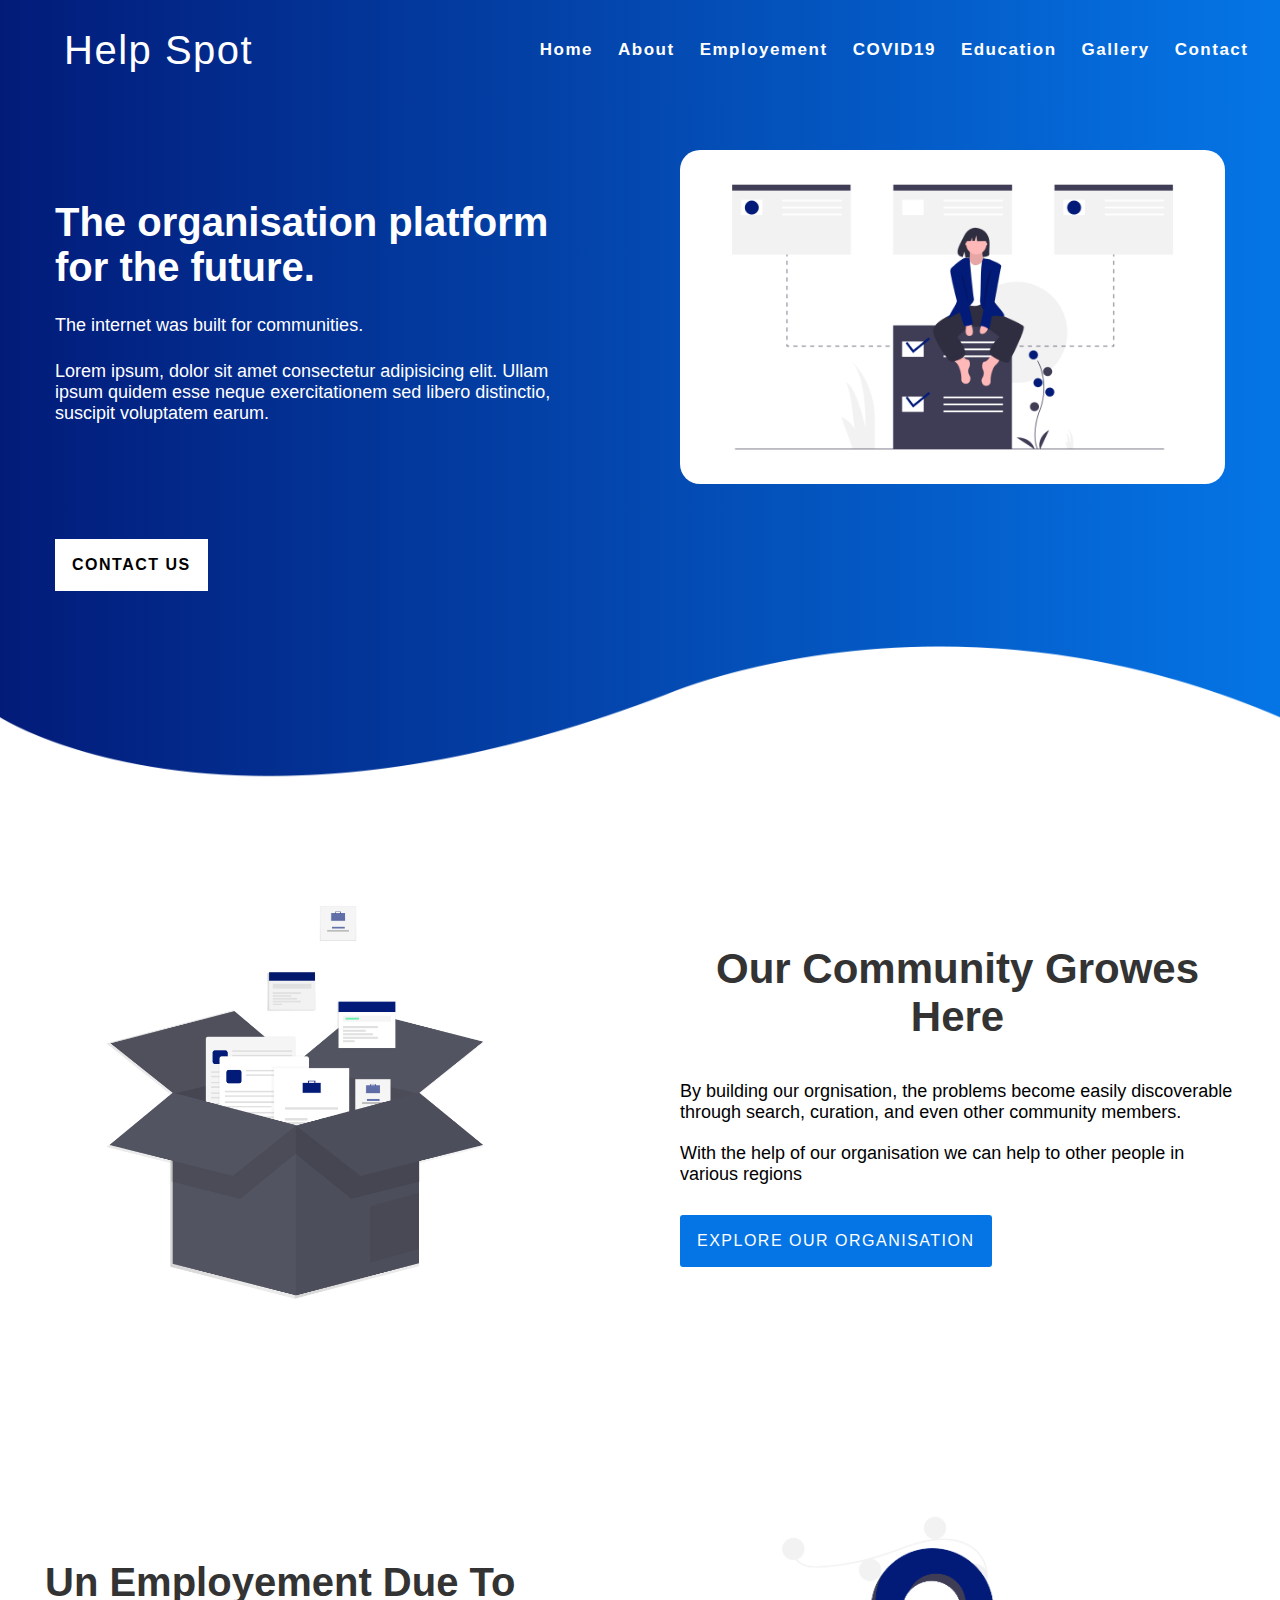
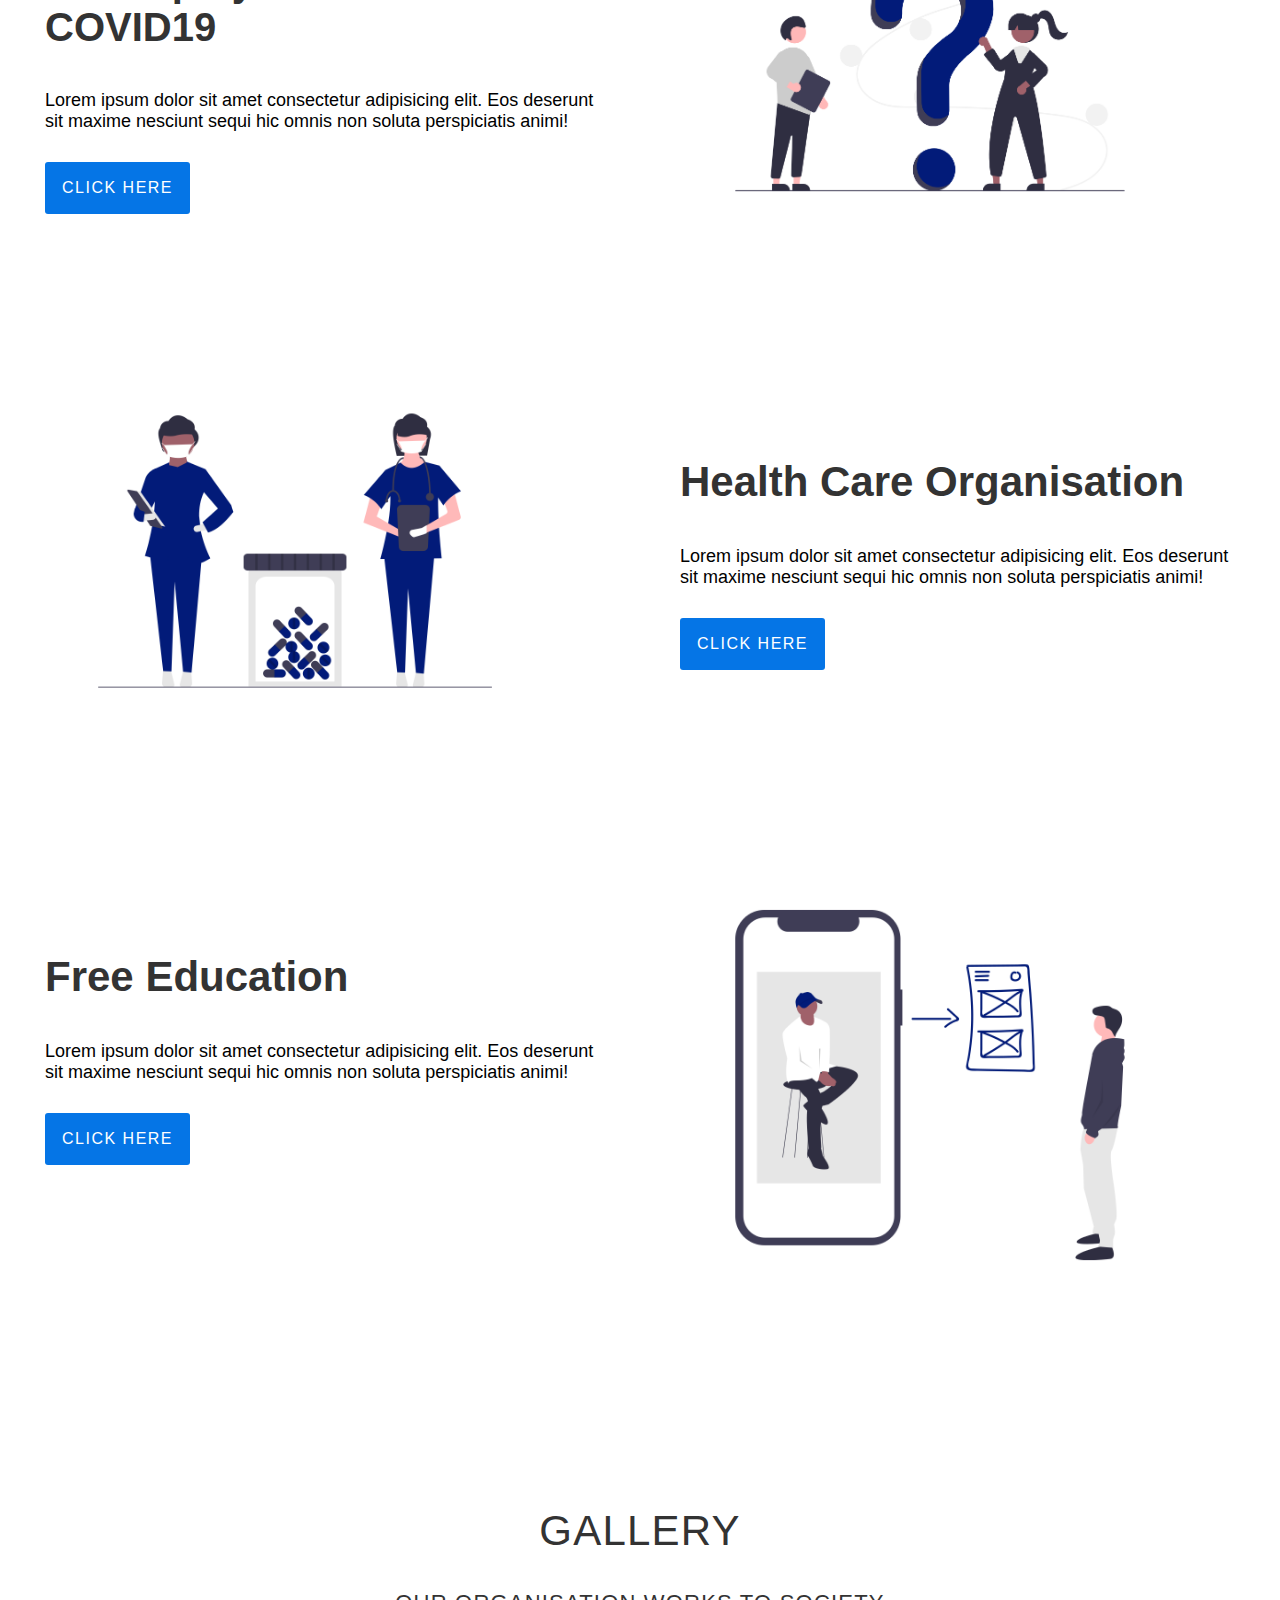
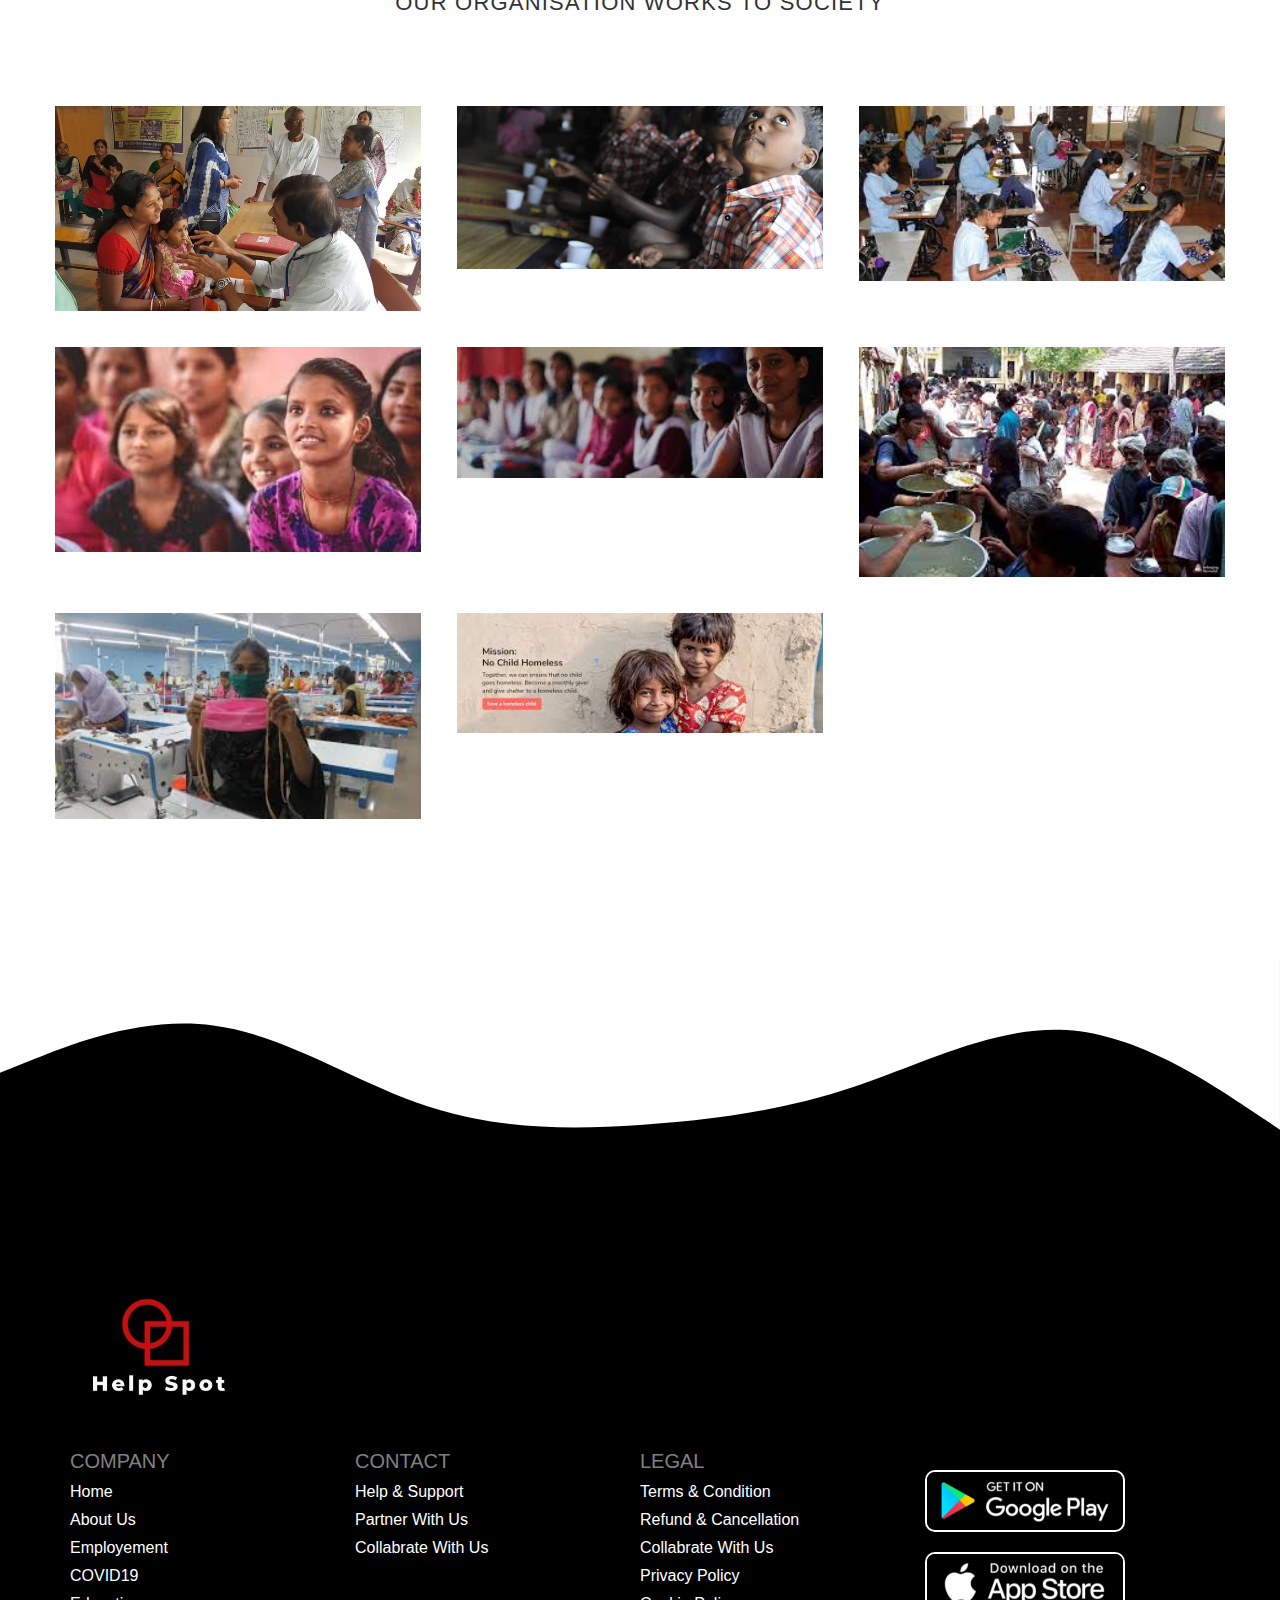
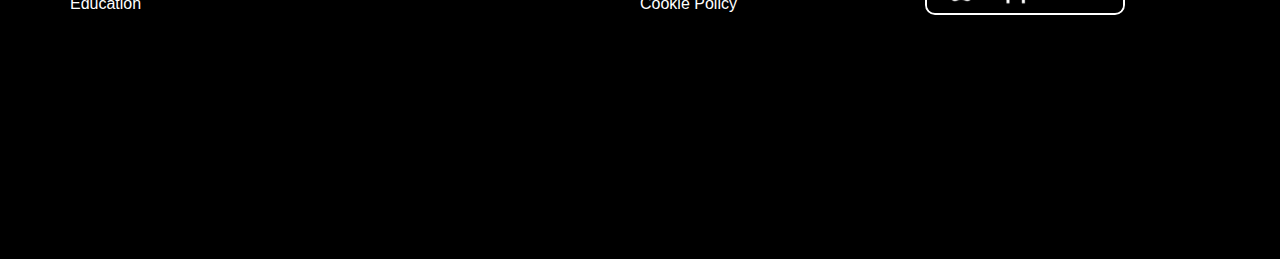
<file: index.html>
<!DOCTYPE html>
<html lang="en">
<head>
    <meta charset="UTF-8">
    <meta name="viewport" content="width=device-width, initial-scale=1.0">
    <title>Help spot organisation</title>
    <link rel="icon" href="">
    <link rel="stylesheet" href="style.css">
    <link rel="icon" href="images/Free_Sample_By_Wix (5).jpg">
    <link rel="stylesheet" href="aniamte.css">

</head>
<body>

    <nav>
        <input type="checkbox" id="nav-toggle">
        <a class="logo" href="index.html">help spot</a>
        <ul class="links">
            <li><a href="#">home</a></li>
            <li><a href="#about">about</a></li>
            <li><a href="#unemployment">employement</a></li>
            <li><a href="#healthcare">COVID19</a></li>
            <li><a href="#education">education</a></li>
            <li><a href="#gallery">Gallery</a></li>
            <li><a href="#footer">contact</a></li>
        </ul>
        <label for="nav-toggle" class="icon-burger">
            <div class="line"></div>
            <div class="line"></div>
            <div class="line"></div>
        </label>
    </nav>
    
    <div id="section" class="main-header">
        <div id="firstwrap">
            <div id="first-section">
                <h2>The organisation platform for the future.</h2>
                <p>The internet was built for communities.</p>
                <p>Lorem ipsum, dolor sit amet consectetur adipisicing elit. Ullam ipsum quidem esse neque exercitationem sed libero distinctio, suscipit voluptatem earum.</p>
            </div>
            <div id="second-section">
                <img src="images/organizer.png" alt="oraganizer" title="org">
            </div>
        </div>
        <div id="flinks">
            <a href="#footer" class="link1">contact us</a>
        </div>
        <img class="wave" src="images/wave (1).png">
    </div>
    
    
    
    <div id="about">
        <div id="about-wrap">
            <div class="about1">
                <img src="images/collecting.png" alt="newsletter" title="news letter">
            </div>
            <div class="about2">
                <h2>our community growes here</h2>
                <p>By building our orgnisation, the problems become easily discoverable through search, curation, and even other community members.</p>
                <p>With the help of our organisation we can help to other people in various regions</p>
                <a href="#unemployment" class="link2">explore our organisation</a>
            </div>
        </div>
    </div>
    
    <div id="unemployment">
        <div id="uemp1">
            <div class="e1">
                <h2>un employement due to <br>COVID19</h2>
                <p>Lorem ipsum dolor sit amet consectetur adipisicing elit. Eos deserunt sit maxime nesciunt sequi hic omnis non soluta perspiciatis animi!</p>
                <a href="employement.html"> click here</a>
            </div>
            <div class="e2">
                <img src="images/question.png" alt="quetion imgage" title="quetionmark">
            </div>
        </div>
    </div>

    <div id="healthcare">
        <div id="hc1">
            <div class="h1">
                <img src="images/medical.png" alt="medical care" title="medication">
            </div>
            <div class="h2">
                <h2>health care organisation</h2>
                <p>Lorem ipsum dolor sit amet consectetur adipisicing elit. Eos deserunt sit maxime nesciunt sequi hic omnis non soluta perspiciatis animi!</p>
                <a href="health.html">click here</a>
            </div>
        </div>
    </div>
    <div id="education">
        <div id="edu1">
            <div class="e1">
                <h2>free education</h2>
                <p>Lorem ipsum dolor sit amet consectetur adipisicing elit. Eos deserunt sit maxime nesciunt sequi hic omnis non soluta perspiciatis animi!</p>
                <a href="education.html">click here</a>
            </div>
            <div class="e2">
                <img src="images/online classes.png" alt="online classes" title="education">
            </div>
        </div>
    </div>
    <div id="gallery">
        <h2>Gallery</h2>
        <p>Our organisation works to society</p>
        <div class="buttons">
            <img class="i1" src="images/health1.jpg">
            <img class="i1" src="images/health2.jpg">
            <img class="i1" src="images/health3.jpg">

    
            <img class="i2" src="images/health4.jpg">
            <img class="i2" src="images/health5.jpg">
            <img class="i2" src="images/health6.jpg">
        
            <img class="i3"  src="images/health7.jpg">
            <img class="i3" src="images/health8.jpg">
            

          
        </div>
        
    </div>
    
    <div id="footer">
        
        <svg style="border: none;" xmlns="http://www.w3.org/2000/svg" viewBox="0 0 1440 320">
            <path fill="#fff" fill-opacity="1" d="M0,128L40,112C80,96,160,64,240,74.7C320,85,400,139,480,165.3C560,192,640,192,720,186.7C800,181,880,171,960,144C1040,117,1120,75,1200,80C1280,85,1360,139,1400,165.3L1440,192L1440,0L1400,0C1360,0,1280,0,1200,0C1120,0,1040,0,960,0C880,0,800,0,720,0C640,0,560,0,480,0C400,0,320,0,240,0C160,0,80,0,40,0L0,0Z"></path>
        </svg>
        <img  style=" padding-left:60px;"src="images/logo.jpg">
        <div id="footer-align">
            <div id="f1">
                <p>COMPANY</p>
                <ul>
                    <li><a href="#">home</a></li>
                    <li><a href="#about" class="menu">about us</a></li>
                    <li><a href="#unemployment" class="menu">employement</a></li>
                    <li><a href="#healthcare" class="menu">COVID19</a></li>
                    <li><a href="#education" class="menu">education</a></li>
               
                </ul>
            </div>
            <div id="f1">
                <p>CONTACT</p>
                <ul>
                    <li><a href="#">Help & Support</a></li>
                    <li><a href="#">Partner with us</a></li>
                    <li><a href="#">collabrate with us</a></li>
                </ul>
            </div>
            <div id="f1">
                <p>LEGAL</p>
                <ul>
                    <li><a href="#">Terms & Condition</a></li>
                    <li><a href="#">Refund & Cancellation</a></li>
                    <li><a href="#">collabrate with us</a></li>
                    <li><a href="#">Privacy Policy</a></li>
                    <li><a href="#">Cookie Policy</a></li>
                </ul>
            </div>
            <div id="f4">
                <img src="images/p1.png">
                <img src="images/p2.png">
            </div>
        </div>
    </div>
    
   
</body>
</html>
</file>
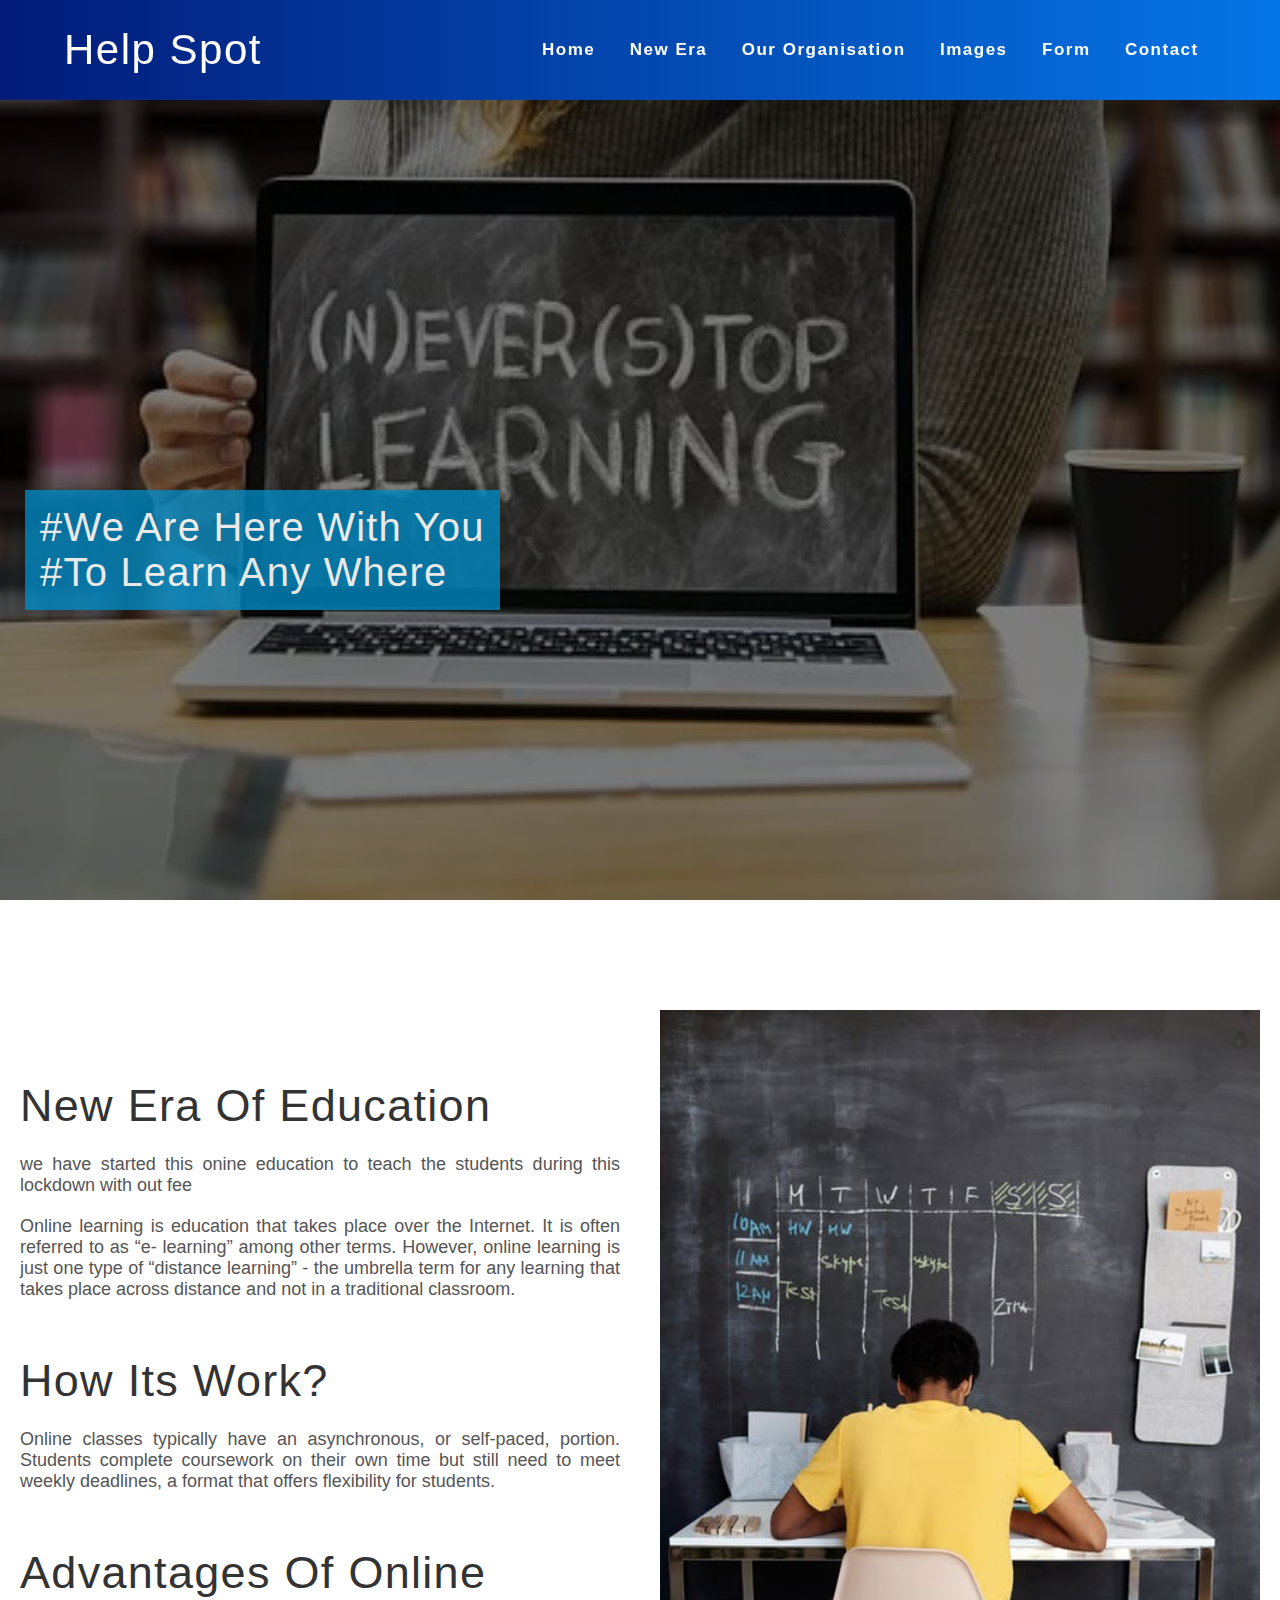
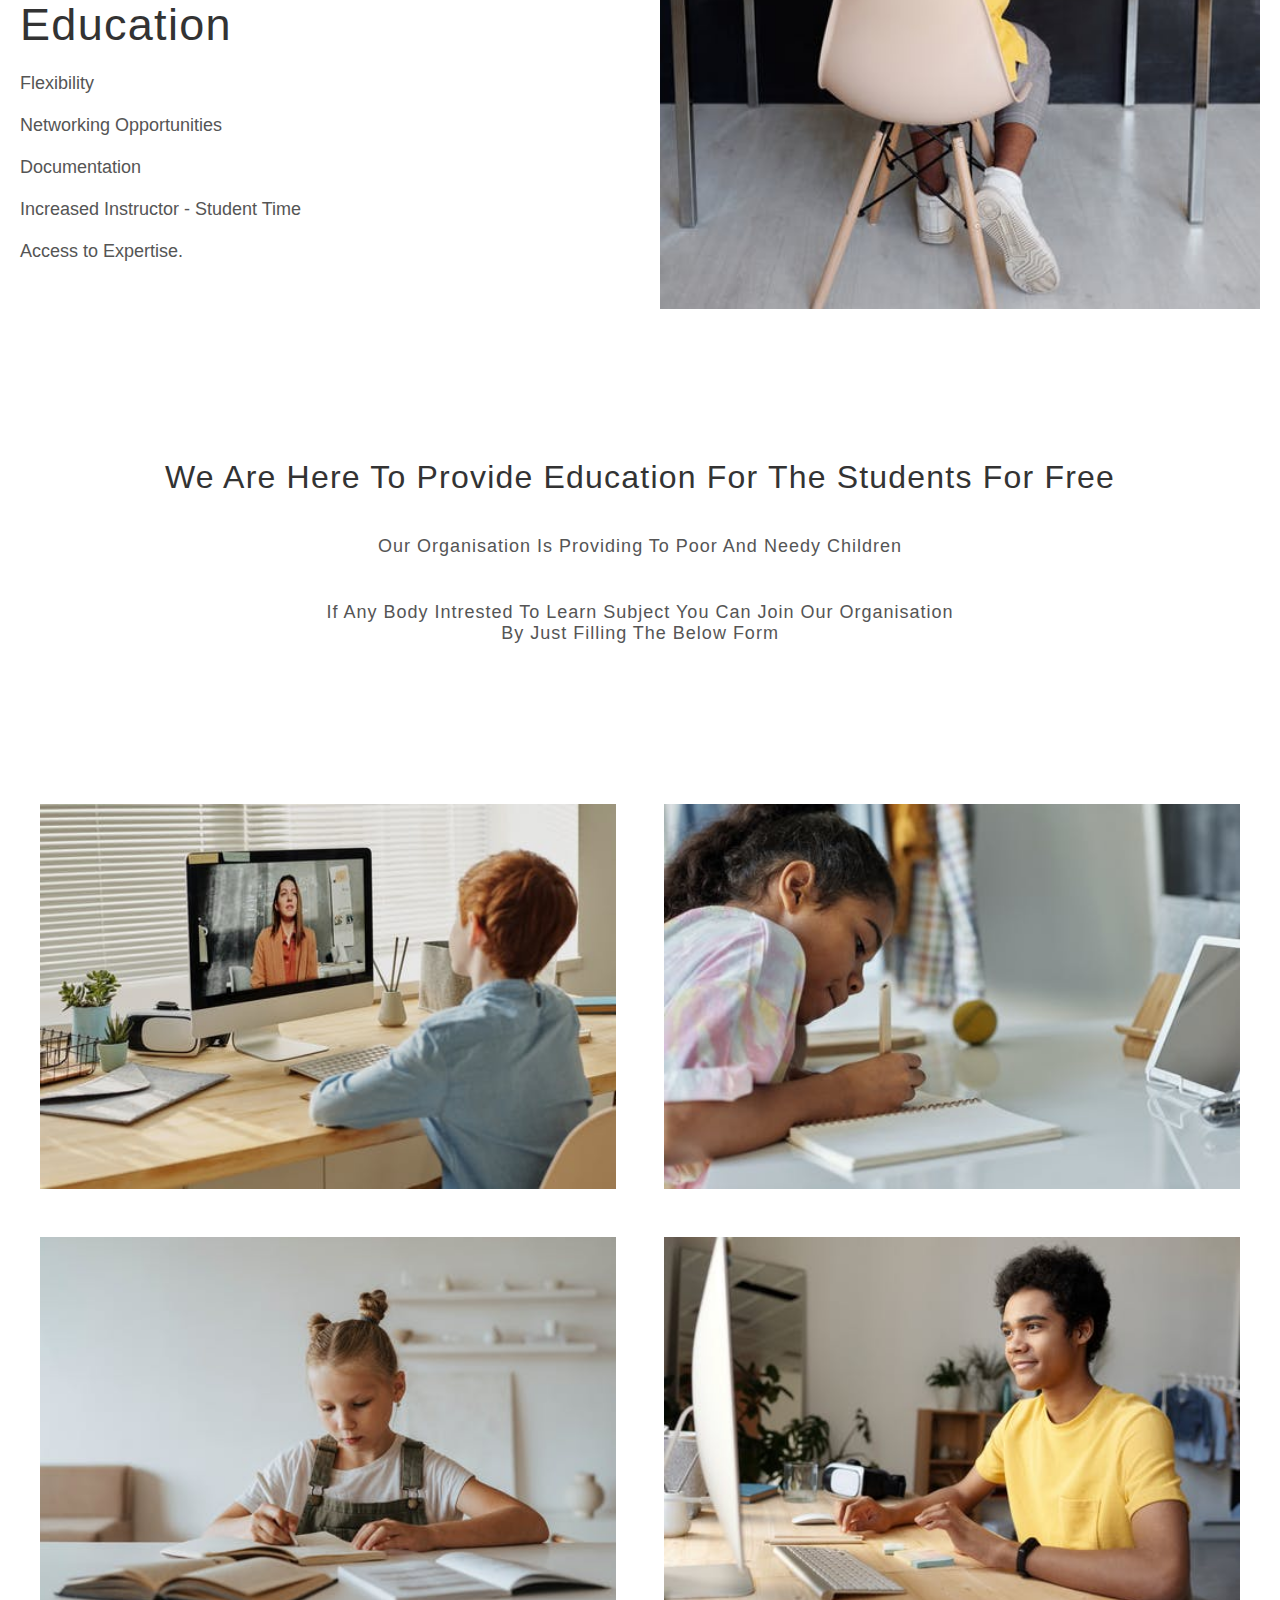
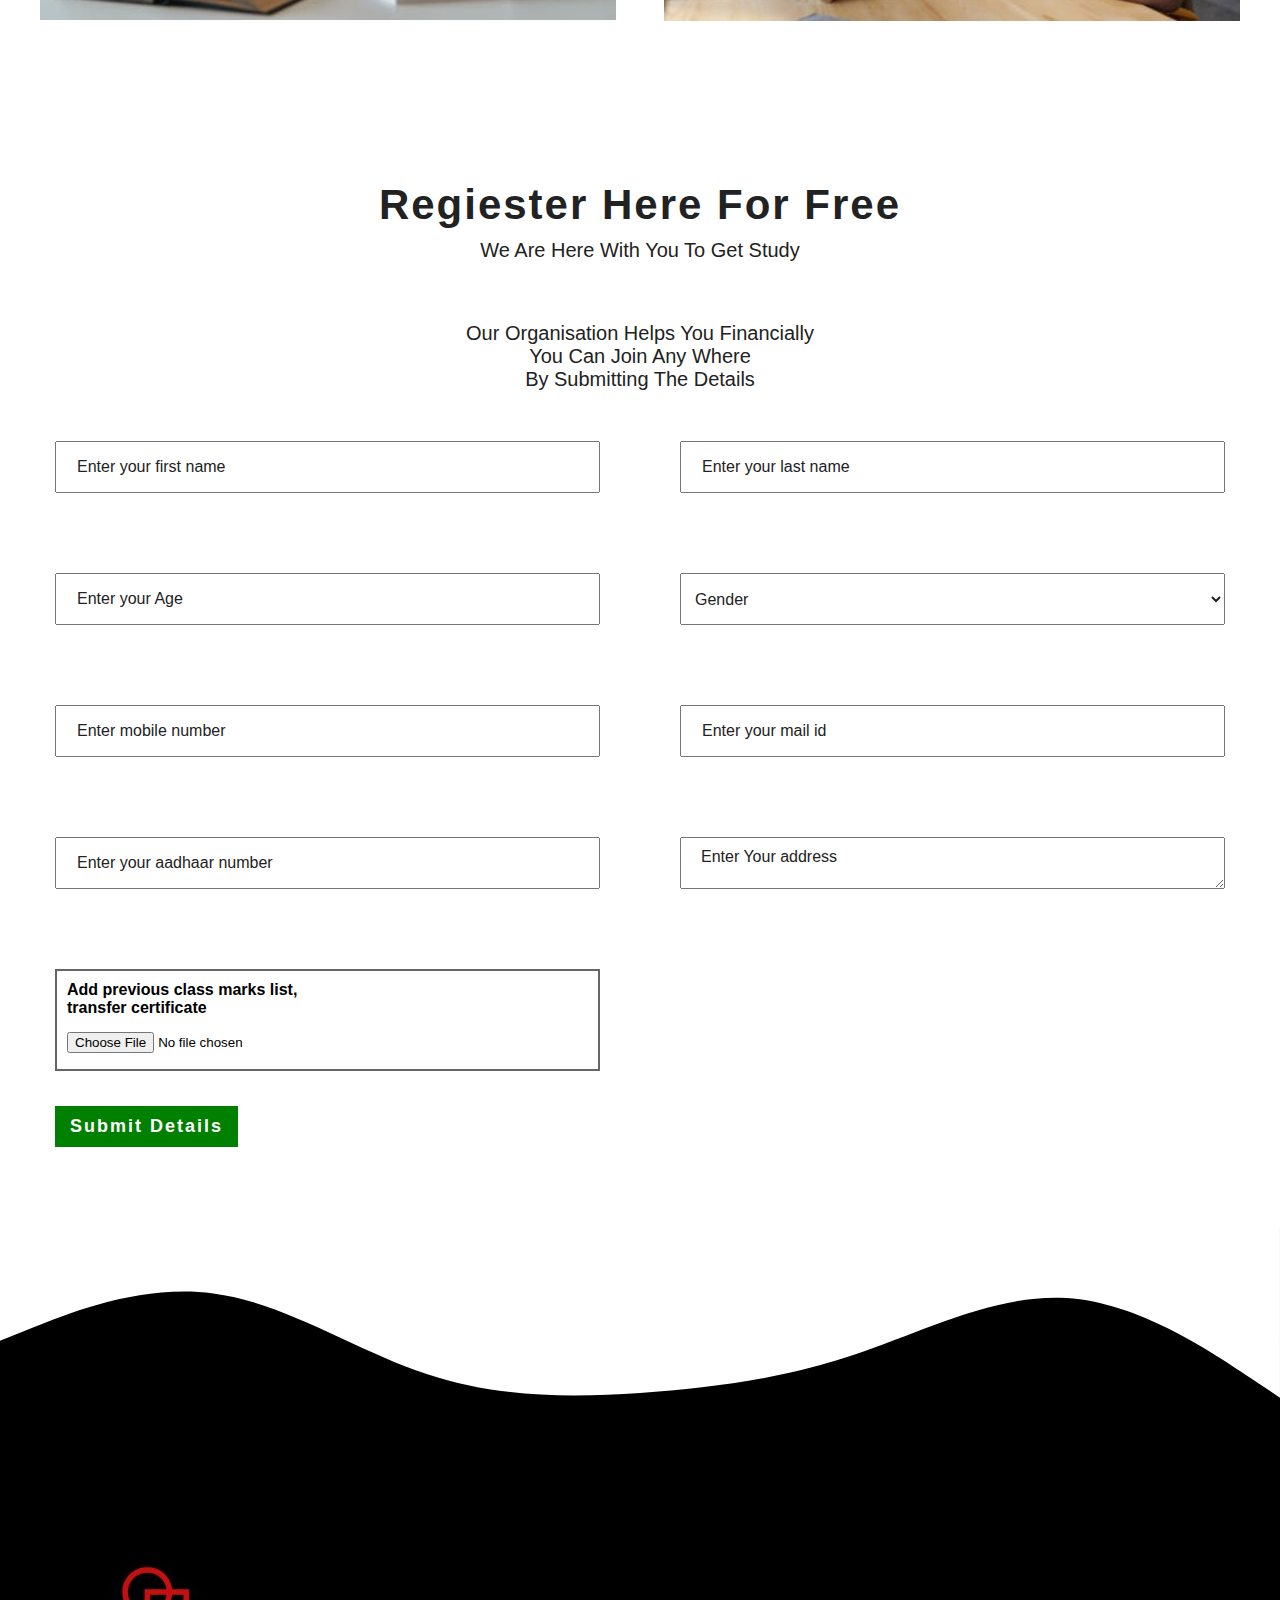
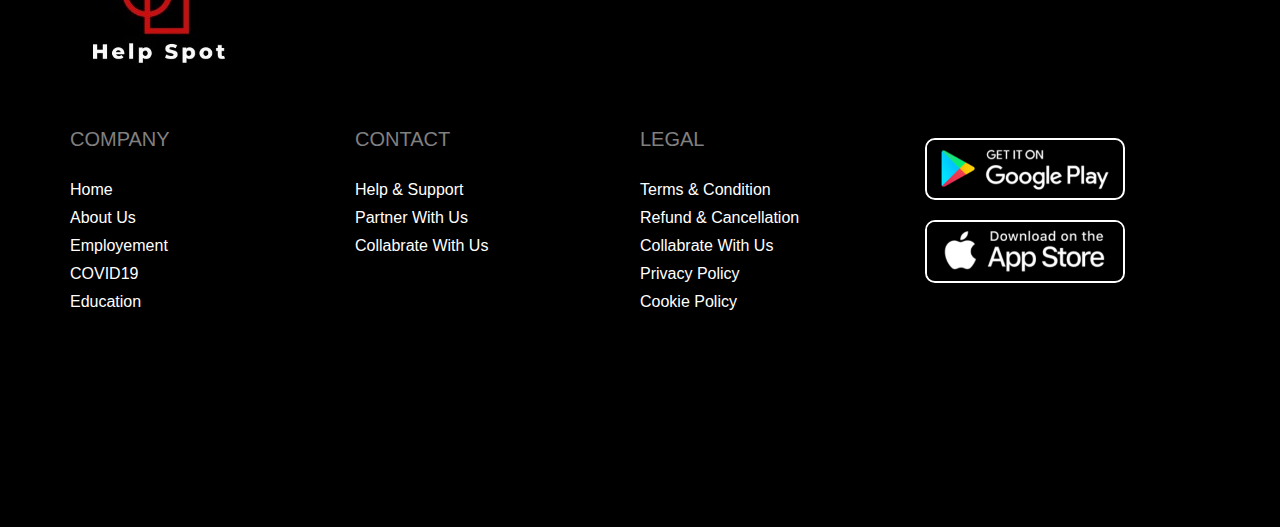
<file: education.html>
<!DOCTYPE html>
<html lang="en">
<head>
    <meta charset="UTF-8">
    <meta name="viewport" content="width=device-width, initial-scale=1.0">
    <title>Help spot organisation | online education</title>
    <link rel="stylesheet" href="education.css">
    <link rel="icon" href="images/Free_Sample_By_Wix (5).jpg">
    <link rel="stylesheet" href="aniamte.css">
</head>
<body>
    <nav>
        <input type="checkbox" id="nav-toggle">
        <a class="logo" href="index.html">help spot</a>
        <ul class="links">
            <li><a href="#">home</a></li>
            
            <li><a href="#started" class="menu">new era</a></li>
            <li><a href="#our-efforts" class="menu">our organisation</a></li>
            <li><a href="#images" class="menu">images</a></li>
            <li><a href="#our-form" class="menu">form</a></li>
            
            <li><a href="#footer" class="menu">contact</a></li>
                
        </ul>
        <label for="nav-toggle" class="icon-burger">
            <div class="line"></div>
            <div class="line"></div>
            <div class="line"></div>
        </label>
    </nav>

    <div id="online-edu">
        <h1>#we are here with you <br> #to learn any where</h1>
    </div>

    <div id="started">
       <div id="s1">
           <div id="start1">
               <h2>new era of education</h2>
               <p>we have started this onine education to teach the students during this lockdown with out fee</p>
               <p>Online learning is education that takes place over the Internet. It is often referred to as “e- learning” among other terms. However, online learning is just one type of “distance learning” - the umbrella term for any learning that takes place across distance and not in a traditional classroom.</p>
               <h3>how its work?</h3>
               <p>Online classes typically have an asynchronous, or self-paced, portion. Students complete coursework on their own time but still need to meet weekly deadlines, a format that offers flexibility for students.</p>
                <h3>advantages of online education</h3>
                <p>Flexibility<br><br>
                    Networking Opportunities
                    <br><br>
                    Documentation
                    <br><br>
                    Increased Instructor - Student Time
                    <br><br>
                    Access to Expertise.
                    </p>
            </div>
            <div id="start2">
                <img src="images/online edu.jpeg" alt="education" title="online classes">

            </div>
       </div>
        
    </div>

    <div id="our-efforts">
        <h1>we are here to provide education for the students for free</h1>
        <p>our organisation is providing to poor and needy children</p>
        <P>if any body intrested to learn subject you can join our organisation
             <br>by just filling the below form
        </P>
    </div>

    <div id="images">
        <img src="images/ol1.jpeg" alt="online learning" title="education">
        <img src="images/ol2.jpeg" alt="online learning" title="education">
        <img src="images/ol3.jpeg" alt="online learning" title="education">
        <img src="images/ol5.jpeg" alt="online learning" title="education">

    </div>
    <div id="our-form">
        <h2>Regiester here for free</h2>
        <p>We are here with you to get study</p>
        <P>our organisation helps you financially <br> you can join any where<br>by submitting the details</P>
        <form action="" name="form" method="POST" enctype="multipart/form-data">
            <div id="form-job" >
                <div id="t1">
                    <input type="text" id="fname" placeholder="Enter your first name">
                </div>
                <div id="t1">
                    <input type="text" id="lname" placeholder="Enter your last name">
                </div>
                <div id="t1">
                    <input type="text" name="age" id="age" maxlength="3" placeholder="Enter your Age">
                </div>
                <div id="t1">
                    <select id="gen" name="gender">
                        <option value="">Gender</option>
                        <option value="Male">Male</option>
                        <option value="Female">Female</option>
                        <option value="Others">Others</option>
                    </select>
                </div>
                <div id="t1">
                    <input type="text" maxlength="10" placeholder="Enter mobile number">
                </div>
                <div id="t1">
                    <input type="email" placeholder="Enter your mail id">
                </div>
                
                <div id="t1">
                    <input type="text" name="AadhaarNo" id="adno" maxlength="15" placeholder="Enter your aadhaar number">
                </div>
                
                <div id="t1">
                    <textarea column="15" rows="30" id="text1" placeholder="Enter Your address"></textarea>
                </div>
                <div id="t1"class="resume">
                    <label style="padding-top: 10px;padding-left: 10px;font-weight: 600;">Add previous class marks list,<br>transfer certificate</label>
                    <input type="file" id="resume">
                </div>
                
            </div>
            <input type="submit" value="submit details" id="submitbutton">
        </form>
    </div>


































    <div id="footer">
        
        <svg style="border: none;" xmlns="http://www.w3.org/2000/svg" viewBox="0 0 1440 320">
            <path fill="#fff" fill-opacity="1" d="M0,128L40,112C80,96,160,64,240,74.7C320,85,400,139,480,165.3C560,192,640,192,720,186.7C800,181,880,171,960,144C1040,117,1120,75,1200,80C1280,85,1360,139,1400,165.3L1440,192L1440,0L1400,0C1360,0,1280,0,1200,0C1120,0,1040,0,960,0C880,0,800,0,720,0C640,0,560,0,480,0C400,0,320,0,240,0C160,0,80,0,40,0L0,0Z"></path>
        </svg>
        <img  style=" padding-left:60px;"src="images/logo.jpg">
        <div id="footer-align">
            <div id="f1">
                <p>COMPANY</p>
                <ul>
                    <li><a href="#">home</a></li>
                    <li><a href="#about" class="menu">about us</a></li>
                    <li><a href="#unemployment" class="menu">employement</a></li>
                    <li><a href="#healthcare" class="menu">COVID19</a></li>
                    <li><a href="#education" class="menu">education</a></li>
               
                </ul>
            </div>
            <div id="f1">
                <p>CONTACT</p>
                <ul>
                    <li><a href="#">Help & Support</a></li>
                    <li><a href="#">Partner with us</a></li>
                    <li><a href="#">collabrate with us</a></li>
                </ul>
            </div>
            <div id="f1">
                <p>LEGAL</p>
                <ul>
                    <li><a href="#">Terms & Condition</a></li>
                    <li><a href="#">Refund & Cancellation</a></li>
                    <li><a href="#">collabrate with us</a></li>
                    <li><a href="#">Privacy Policy</a></li>
                    <li><a href="#">Cookie Policy</a></li>
                </ul>
            </div>
            <div id="f4">
                <img src="images/p1.png">
                <img src="images/p2.png">
            </div>
        </div>
    </div>
</body>
</html>
</file>
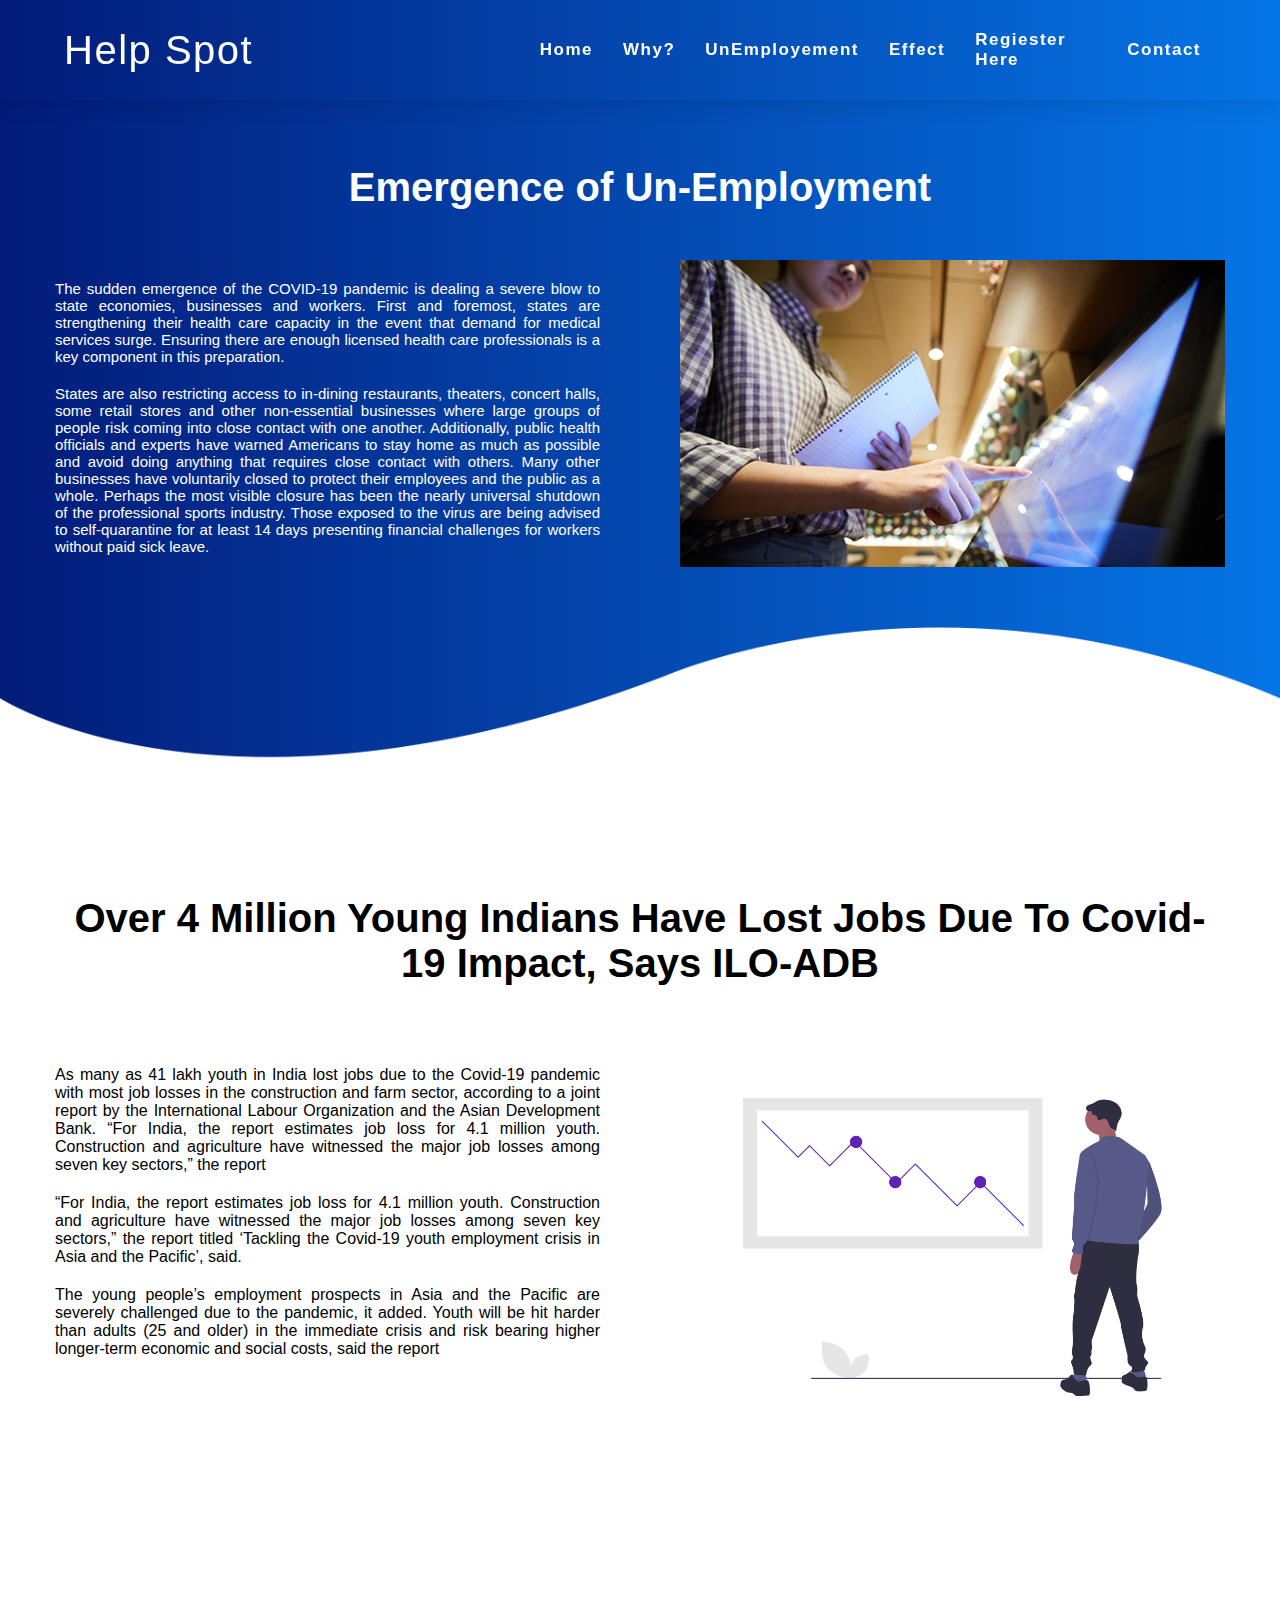
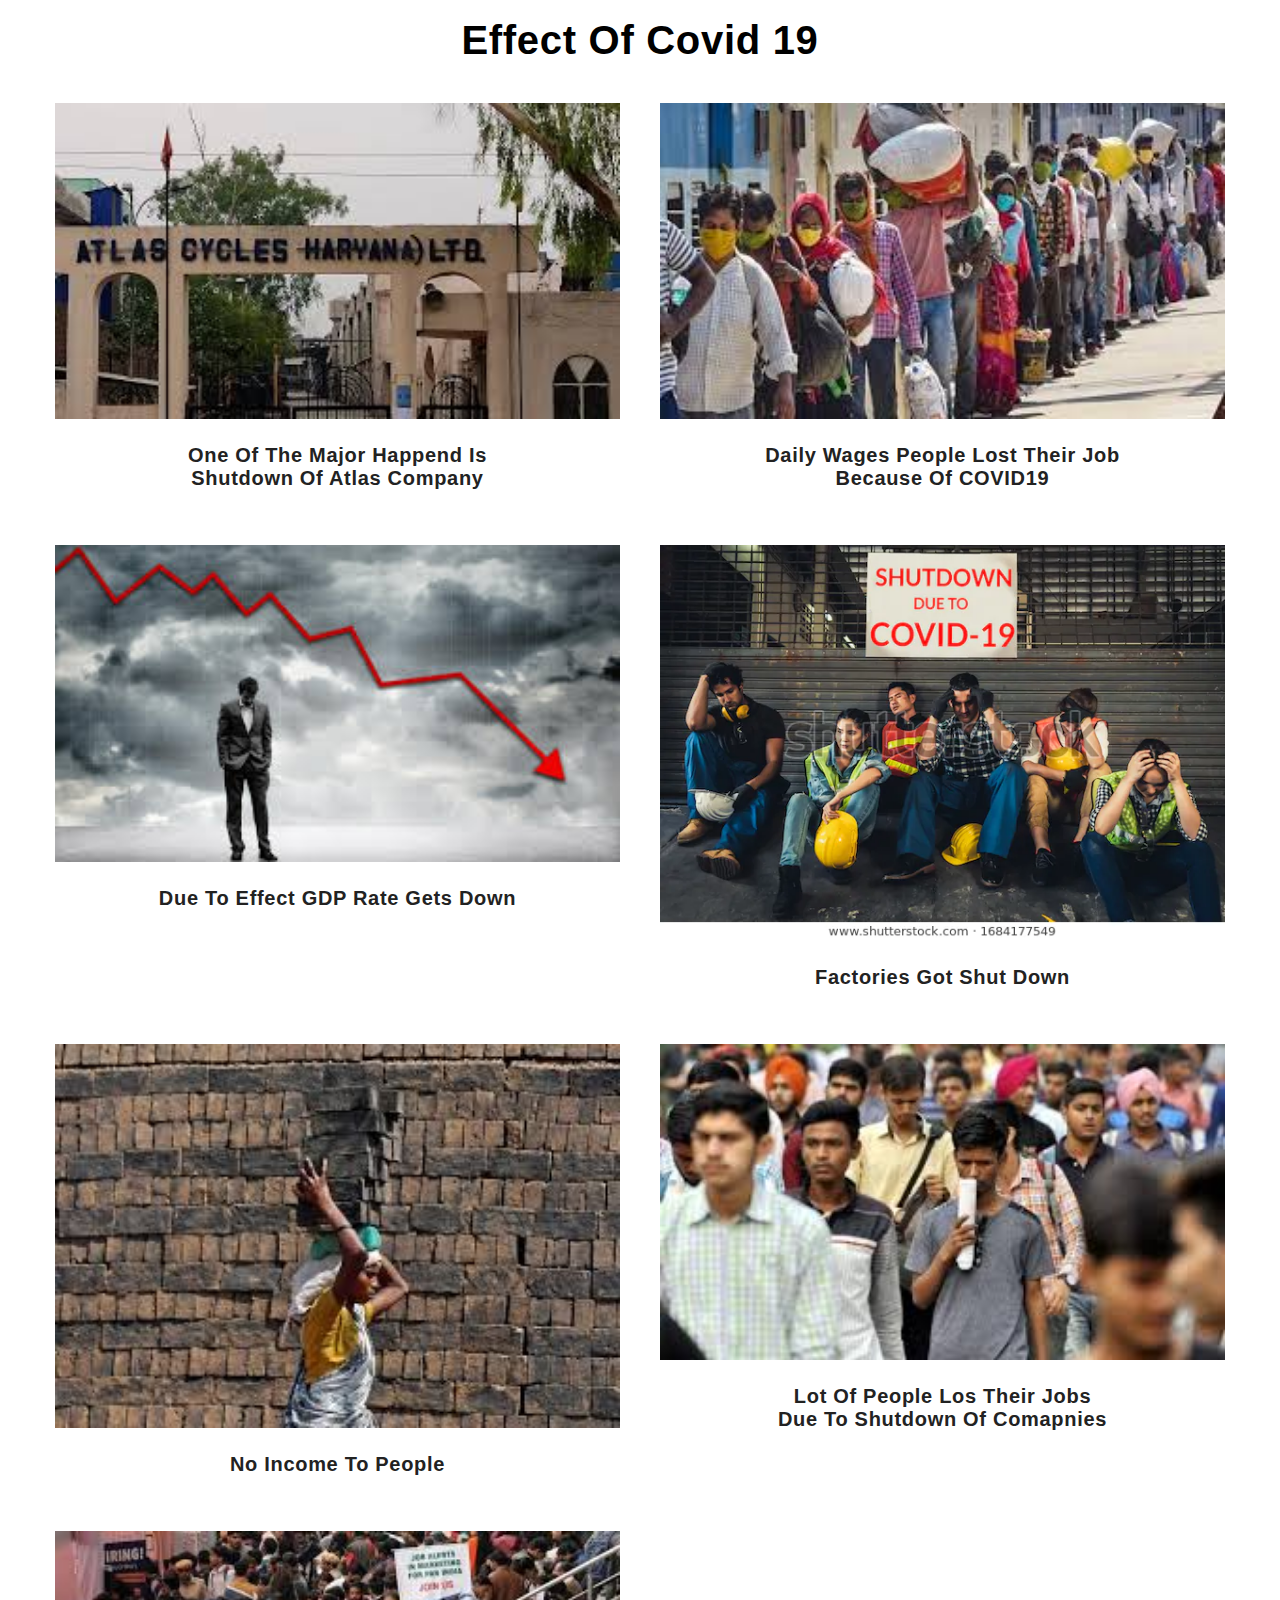
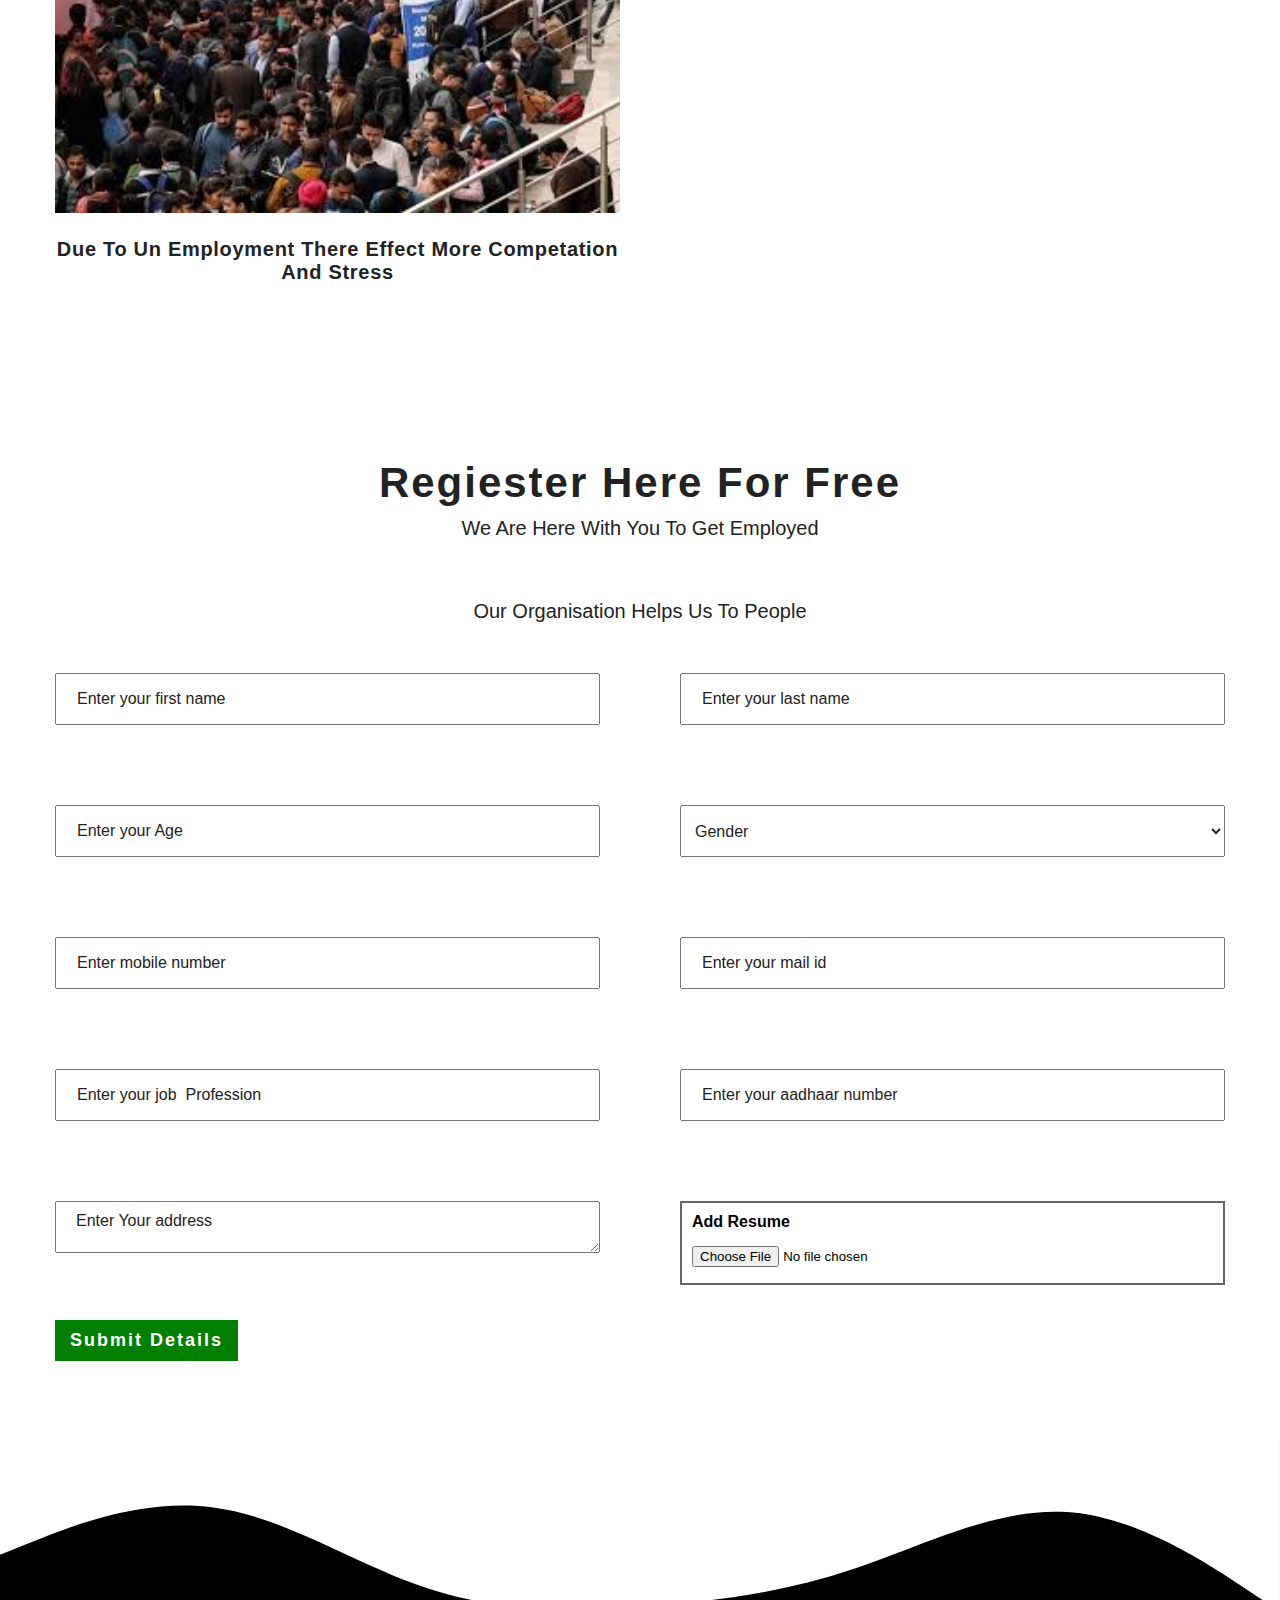
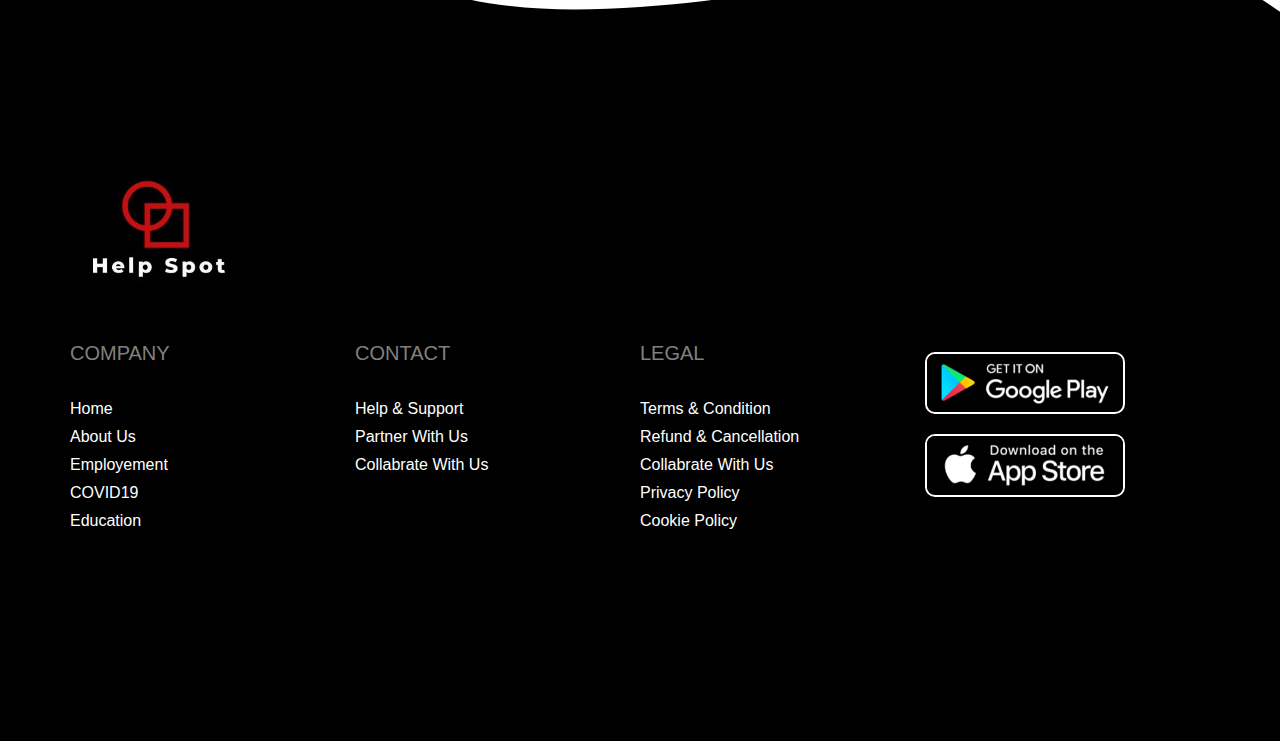
<file: employement.html>
<!DOCTYPE html>
<html lang="en">
<head>
    <meta charset="UTF-8">
    <meta name="viewport" content="width=device-width, initial-scale=1.0">
    <title>Employement | local.org</title>
    <link rel="icon" href="images/Free_Sample_By_Wix (5).jpg">
    <link rel="stylesheet" href="emp.css">
    <link rel="stylesheet" href="aniamte.css">
</head>
<body>
    <nav>
        <input type="checkbox" id="nav-toggle">
        <a class="logo" href="index.html">help spot</a>
        <ul class="links">
            <li><a href="#">home</a></li>
                <li><a href="#main" class="menu">Why?</a></li>
                <li><a href="#section" class="menu">UnEmployement</a></li>
                <li><a href="#images" class="menu">Effect</a></li>
                
                <li><a href="#our-form" class="menu">Regiester Here</a></li>
                
                <li><a href="#footer" class="menu">contact</a></li>
                
        </ul>
        <label for="nav-toggle" class="icon-burger">
            <div class="line"></div>
            <div class="line"></div>
            <div class="line"></div>
        </label>
    </nav>
    <div id="pre-banner">
        
    </div>
    
    <div id="main">
        <h2>Emergence of Un-Employment</h2>
       <div id="m1">
           <div id="main-point">
                <p>The sudden emergence of the COVID-19 pandemic is dealing a severe blow to state economies, businesses and workers. First and foremost, states are strengthening their health care capacity in the event that demand for medical services surge. Ensuring there are enough licensed health care professionals is a key component in this preparation. </p>
                <p>States are also restricting access to in-dining restaurants, theaters, concert halls, some retail stores and other non-essential businesses where large groups of people risk coming into close contact with one another. Additionally, public health officials and experts have warned Americans to stay home as much as possible and avoid doing anything that requires close contact with others. Many other businesses have voluntarily closed to protect their employees and the public as a whole. Perhaps the most visible closure has been the nearly universal shutdown of the professional sports industry. Those exposed to the virus are being advised to self-quarantine for at least 14 days presenting financial challenges for workers without paid sick leave. </p>
            </div>
            <div id="main-pic">
                <img src="images/emp1.jpg">
            </div>
        </div>
        <img class="wave" src="images/wave (1).png">
    </div>

    <div id="section">
        <h2>Over 4 Million Young Indians Have Lost Jobs Due To Covid-19 Impact, Says ILO-ADB</h2>
        <div id="s1">
            <div id="se1">
                <p>As many as 41 lakh youth in India lost jobs due to the Covid-19 pandemic with most job losses in the construction and farm sector, according to a joint report by the International Labour 
                    Organization and the Asian Development Bank. “For India, the report estimates job loss for 4.1 million youth.
                     Construction and agriculture have witnessed the major job losses among seven key sectors,” the report</p>
                <p>“For India, the report estimates job loss for 4.1 million youth. Construction and agriculture have witnessed the major job
                     losses among seven key sectors,” the report titled ‘Tackling the Covid-19 youth employment crisis in Asia and the Pacific’, said.</p>
                <p>The young people’s employment prospects in Asia and the Pacific are severely challenged due to the pandemic, it added. Youth will be hit harder than adults (25 and older) in the immediate crisis and
                     risk bearing higher longer-term economic and social costs, said the report</p>
            </div>
            <div id="se2">
                <img src="images/unemp.png" alt="uemp" title="unemployment">
            </div>
        </div>
    </div>
    <div id="images">
        <h2>effect of covid 19</h2>
        <div id="in-wrap">
            <div class="i1">
                <img src="images/atlas.jpg">
                <P>one of the major happend is <br> shutdown of Atlas Company</P>
            </div>
            
            <div class="i1">
                <img src="images/dailywages.jpg">
                <p>Daily wages people lost their job <br>because of COVID19</p>
            </div>
            <div class="i1">
                <img src="images/gdp down.jpg">
                <p>due to effect GDP rate gets down</p>
            </div>
            <div class="i1">
                <img src="images/fac.webp">
                <p>Factories got shut down</p>
            </div>
            <div class="i1">
                <img src="images/workgne.jpg">
                <p>no income to people</p>
            </div>
            <div class="i1">
                <img src="images/lostjob.jpg">
                <p>lot of people los their jobs <br> due to shutdown of comapnies</p>
            </div>
            <div class="i1">
                <img src="images/morecompetation.jpg">
                <p>Due to un employment there effect more competation and stress</p>
            </div>
            
        </div>
        
    </div>
    <div id="our-form">
        <h2>Regiester here for free</h2>
        <p>We are here with you to get employed</p>
        <P>our organisation helps us to people</P>
        <form action="" name="form" method="POST" enctype="multipart/form-data">
            <div id="form-job" >
                <div id="t1">
                    <input type="text" id="fname" placeholder="Enter your first name">
                </div>
                <div id="t1">
                    <input type="text" id="lname" placeholder="Enter your last name">
                </div>
                <div id="t1">
                    <input type="text" name="age" id="age" maxlength="3" placeholder="Enter your Age">
                </div>
                <div id="t1">
                    <select id="gen" name="gender">
                        <option value="">Gender</option>
                        <option value="Male">Male</option>
                        <option value="Female">Female</option>
                        <option value="Others">Others</option>
                    </select>
                </div>
                <div id="t1">
                    <input type="text" maxlength="10" placeholder="Enter mobile number">
                </div>
                <div id="t1">
                    <input type="email" placeholder="Enter your mail id">
                </div>
                <div id="t1">
                    <input type="text" placeholder="Enter your job  Profession">
                </div>
                <div id="t1">
                    <input type="text" name="AadhaarNo" id="adno" maxlength="15" placeholder="Enter your aadhaar number">
                </div>
                
                <div id="t1">
                    <textarea column="15" rows="30" id="text1" placeholder="Enter Your address"></textarea>
                </div>
                <div id="t1"class="resume">
                    <label style="padding-top: 10px;padding-left: 10px;font-weight: 600;">Add Resume</label>
                    <input type="file" id="resume">
                </div>
                
            </div>
            <input type="submit" value="submit details" id="submitbutton">
        </form>
    </div>

    <div id="footer">
        
        <svg style="border: none;" xmlns="http://www.w3.org/2000/svg" viewBox="0 0 1440 320">
            <path fill="#fff" fill-opacity="1" d="M0,128L40,112C80,96,160,64,240,74.7C320,85,400,139,480,165.3C560,192,640,192,720,186.7C800,181,880,171,960,144C1040,117,1120,75,1200,80C1280,85,1360,139,1400,165.3L1440,192L1440,0L1400,0C1360,0,1280,0,1200,0C1120,0,1040,0,960,0C880,0,800,0,720,0C640,0,560,0,480,0C400,0,320,0,240,0C160,0,80,0,40,0L0,0Z"></path>
        </svg>
        <img  style=" padding-left:60px;"src="images/logo.jpg">
        <div id="footer-align">
            <div id="f1">
                <p>COMPANY</p>
                <ul>
                    <li><a href="#">home</a></li>
                    <li><a href="#about" class="menu">about us</a></li>
                    <li><a href="#unemployment" class="menu">employement</a></li>
                    <li><a href="#healthcare" class="menu">COVID19</a></li>
                    <li><a href="#education" class="menu">education</a></li>
               
                </ul>
            </div>
            <div id="f1">
                <p>CONTACT</p>
                <ul>
                    <li><a href="#">Help & Support</a></li>
                    <li><a href="#">Partner with us</a></li>
                    <li><a href="#">collabrate with us</a></li>
                </ul>
            </div>
            <div id="f1">
                <p>LEGAL</p>
                <ul>
                    <li><a href="#">Terms & Condition</a></li>
                    <li><a href="#">Refund & Cancellation</a></li>
                    <li><a href="#">collabrate with us</a></li>
                    <li><a href="#">Privacy Policy</a></li>
                    <li><a href="#">Cookie Policy</a></li>
                </ul>
            </div>
            <div id="f4">
                <img src="images/p1.png">
                <img src="images/p2.png">
            </div>
        </div>
    </div>
    
 
</body>
</html>
</file>
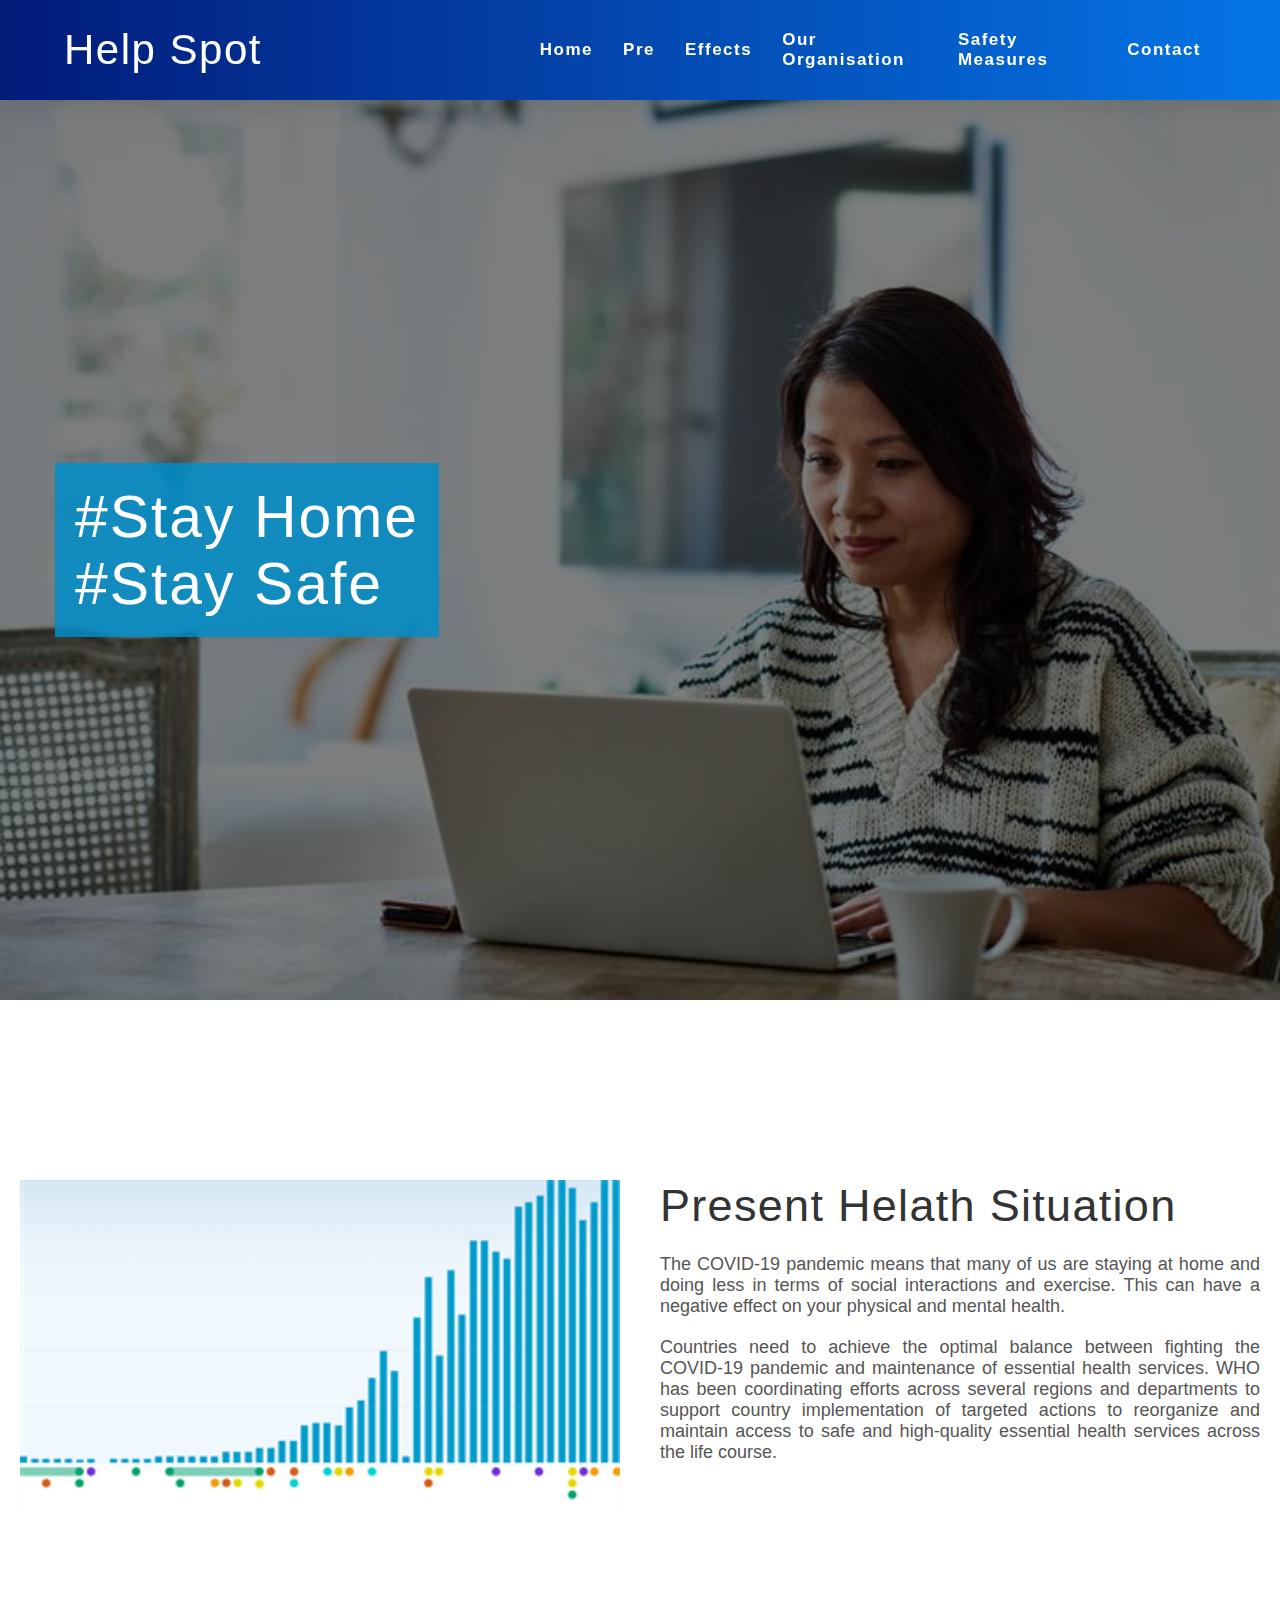
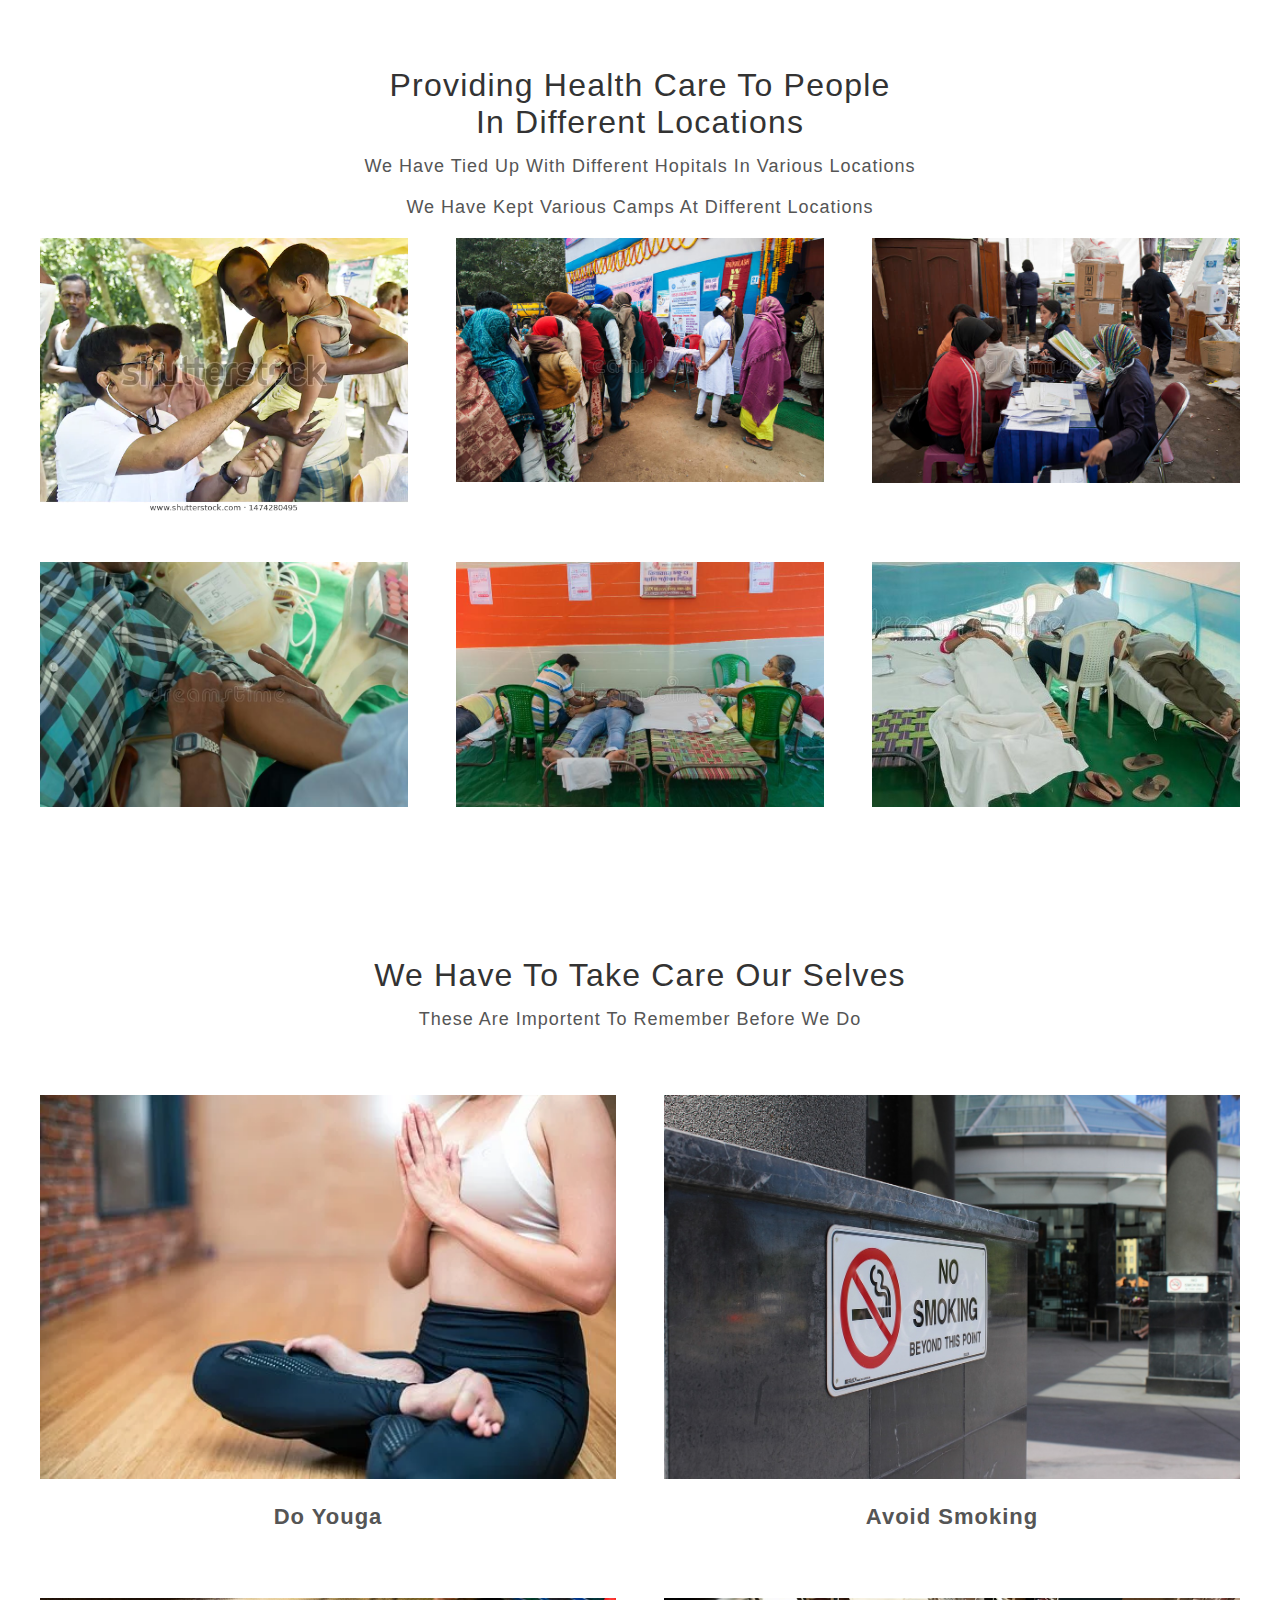
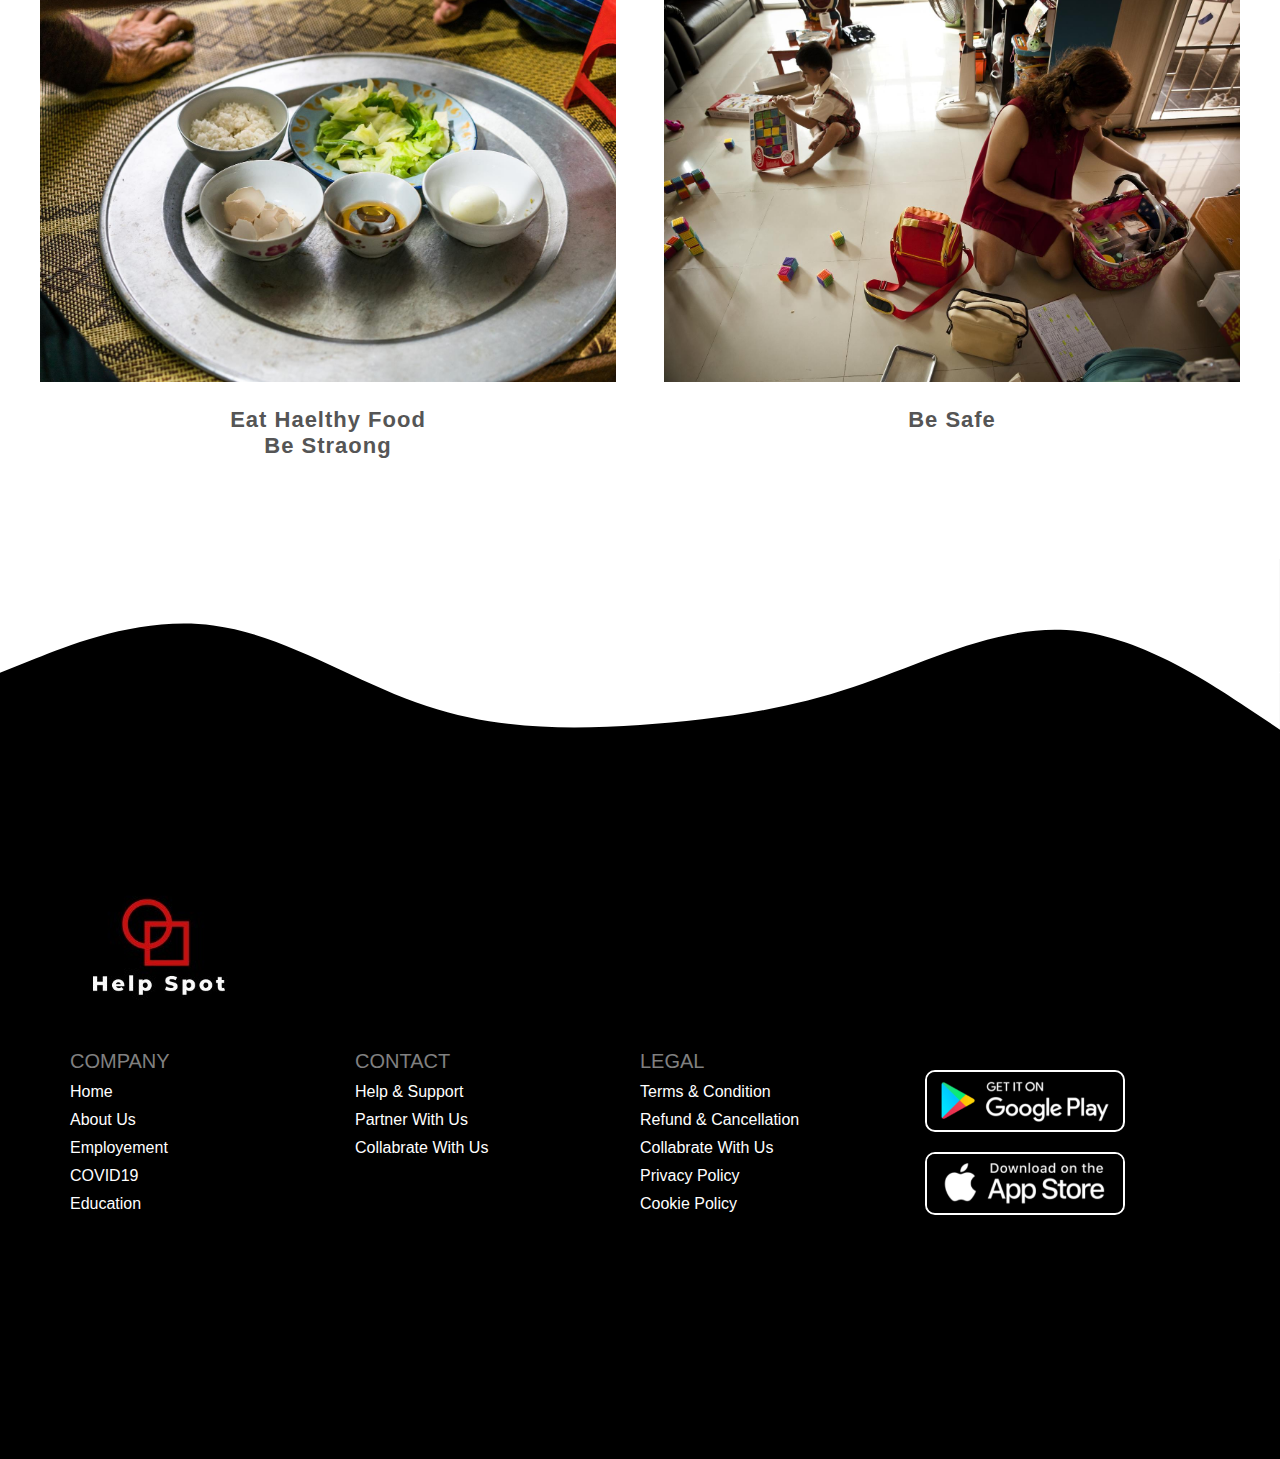
<file: health.html>
<!DOCTYPE html>
<html lang="en">
<head>
    <meta charset="UTF-8">
    <meta name="viewport" content="width=device-width, initial-scale=1.0">
    <title>Help spot organisation | Health Care</title>
    <link rel="stylesheet" href="health.css">
    <link rel="icon" href="images/Free_Sample_By_Wix (5).jpg">
    <link rel="stylesheet" href="aniamte.css">
</head>
<body>
    <nav>
        <input type="checkbox" id="nav-toggle">
        <a class="logo" href="index.html">help spot</a>
        <ul class="links">
            <li><a href="#">home</a></li>
            <li><a href="#pre-banner" class="menu">pre</a></li>
            <li><a href="#effect" class="menu">effects</a></li>
            <li><a href="#our-org" class="menu">our organisation</a></li>
            <li><a href="#safety-precautions" class="menu">safety measures</a></li>
            <li><a href="#footer" class="menu">contact</a></li>
                
        </ul>
        <label for="nav-toggle" class="icon-burger">
            <div class="line"></div>
            <div class="line"></div>
            <div class="line"></div>
        </label>
    </nav>
    <div id="pre-banner">
        <h1>#stay home <br>#Stay safe </h1>
    </div>
    <div id="effect">
       <div class="effect-wrap">
            <div id="effect1">
                <img src="images/graph.png" alt="doctor" title="doctors working in critical situations">
            </div>
            <div id="effect2">
                <h1>Present helath situation</h1>
                <p>The COVID-19 pandemic means that many of us are staying at home and doing less in terms of social interactions and exercise. This can have a negative effect on your physical and mental health. </p>
                <p>Countries need to achieve the optimal balance between fighting the COVID-19 pandemic and maintenance of essential health services. WHO has been coordinating efforts across several regions and departments to support country implementation of targeted actions to reorganize and maintain access to safe and high-quality essential health services across the life course. </p>
            </div>
       </div>
    </div>
    <div id="our-org">
        <h1>providing health care to people <br>in different locations </h1>
        <p>we have tied up with different hopitals in various locations</p>
        <p>We have kept various camps at different locations</p>
        <div id="images">
            <img src="images/health-care1.webp" alt="health" title="health-camp">
            <img src="images/health-care2.jpg" alt="health" title="health-camp">
            <img src="images/health-care3.jpg" alt="health" title="health-camp">
            <img src="images/health-care4.jpg" alt="health" title="health-camp">
            <img src="images/health-care5.jpg" alt="health" title="health-camp">
            <img src="images/health-care6.jpg" alt="health" title="health-camp">

        </div>
    </div>
    <div id="safety-precautions">
        <h1>We have to take care our selves</h1>
        <p>These are importent to remember before we do</p>
        <div id="s-wrap">
            <div id="s1">
                <img src="images/yoga.webp" alt="yoga" title="do yoga every day ">
                <P>Do youga</P>
            </div>
            <div id="s1">
                <img src="images/no-smoking-sign.jpg" alt="nosmoking" title="no smoking">
                <p>Avoid smoking</p>
            </div>
            <div id="s1">
                <img src="images/healthy-food.jpg" alt="good food" title="healthy food">
                <p>Eat haelthy food <br> be straong</p>
            </div>
            <div id="s1">
                <img src="images/healthy-parenting.jpg" alt="PARENTING" title="safety precautions">
                <p>Be safe </p>
            </div>
        </div>

    </div>
    
    <div id="footer">
        
        <svg style="border: none;" xmlns="http://www.w3.org/2000/svg" viewBox="0 0 1440 320">
            <path fill="#fff" fill-opacity="1" d="M0,128L40,112C80,96,160,64,240,74.7C320,85,400,139,480,165.3C560,192,640,192,720,186.7C800,181,880,171,960,144C1040,117,1120,75,1200,80C1280,85,1360,139,1400,165.3L1440,192L1440,0L1400,0C1360,0,1280,0,1200,0C1120,0,1040,0,960,0C880,0,800,0,720,0C640,0,560,0,480,0C400,0,320,0,240,0C160,0,80,0,40,0L0,0Z"></path>
        </svg>
        <img  style=" padding-left:60px;"src="images/logo.jpg">
        <div id="footer-align">
            <div id="f1">
                <p>COMPANY</p>
                <ul>
                    <li><a href="#">home</a></li>
                    <li><a href="#about" class="menu">about us</a></li>
                    <li><a href="#unemployment" class="menu">employement</a></li>
                    <li><a href="#healthcare" class="menu">COVID19</a></li>
                    <li><a href="#education" class="menu">education</a></li>
               
                </ul>
            </div>
            <div id="f1">
                <p>CONTACT</p>
                <ul>
                    <li><a href="#">Help & Support</a></li>
                    <li><a href="#">Partner with us</a></li>
                    <li><a href="#">collabrate with us</a></li>
                </ul>
            </div>
            <div id="f1">
                <p>LEGAL</p>
                <ul>
                    <li><a href="#">Terms & Condition</a></li>
                    <li><a href="#">Refund & Cancellation</a></li>
                    <li><a href="#">collabrate with us</a></li>
                    <li><a href="#">Privacy Policy</a></li>
                    <li><a href="#">Cookie Policy</a></li>
                </ul>
            </div>
            <div id="f4">
                <img src="images/p1.png">
                <img src="images/p2.png">
            </div>
        </div>
    </div>
    
    
</body>
</html>
</file>
<file: style.css>
*
{
    padding:0;
    margin: 0;
    box-sizing: border-box;
    scroll-behavior: smooth;
    font-family: -apple-system, BlinkMacSystemFont, 'Segoe UI', Roboto, Oxygen, Ubuntu, Cantarell, 'Open Sans', 'Helvetica Neue', sans-serif;
}
nav
{
    position: fixed;
    animation: top-page;
    animation-duration: 1s;
    animation-fill-mode: forwards;
    
    left: 0;
    top: 0;
    right: 0;
    height: 100px;
    width: 100%;
    padding: 0 5%;
    background: #0575E6; 
    background: -webkit-linear-gradient(to right, #021B79, #0575E6);  
    background: linear-gradient(to right, #021B79, #0575E6); 
    z-index: 1000;
    
}
nav .links:hover ~ nav a[href="#section"]
{
    color: black;
}
nav .logo
{
    float: left;
    left: 0;
    top: 0;
    width: 40%;
    height: 100%;
    display: flex;
    align-items: center;
    font-size:40px;
    color: #fff;
    text-decoration: none;
    text-transform: capitalize;
    letter-spacing: 1.5px;
    font-weight: 400;
}
nav .links
{
    float: right;
    margin: 0;
    padding: 0;
    width: 60%;
    height: 100%;
    display: flex;
    justify-content: space-around;
    align-items: center;
}
nav .links li
{
    list-style: none;
}
nav .links li a
{
    display: block;
    color: #fff;
    padding: 10px 15px;
    border-radius: 50px;
    padding-right: 10px;
    text-decoration: none;
    font-size: 17px;
    text-transform: capitalize;
    letter-spacing: 1.5px;
    font-weight: 550;
    cursor: pointer;
}
nav .links li a:hover
{
    background-color: #fff;
    color: #021b79;
}
#nav-toggle
{
    display: none;
    top: -100px;
}
nav .icon-burger
{
    position: absolute;
    right: 5%;
    top: 50%;
    transform: translateY(-50%);
    display: none;
}
nav .icon-burger .line
{
    width: 30px;
    height: 5px;
    border-radius: 3px;
    background-color: #fff;
    margin: 5px;
    transition: all 0.3s ease-in-out;
}
@media (max-width:1100px)
{
    nav .links
    {
        z-index: 1000;
        top: 100Px;
        width: auto;
        height: auto;
        flex-direction: column;
        position: fixed;
        justify-content: space-evenly;
        z-index: 9;
        left: 0;
        right: 0;
        bottom:100%;
        background: #0575E6; 
        background: -webkit-linear-gradient(to right, #021B79, #0575E6);  
        background: linear-gradient(to right, #021B79, #0575E6); opacity: 0.9;
        transition: all 0.3s ease-in-out;
        overflow: hidden;
    }
    nav .logo
    {
        float: none;
        font-size: 22px;
        align-items: center;
        justify-content: center;
    }
    nav .icon-burger
    {
        display: block;
    }
    nav .links li a
    {
        display: block;
        font-size: 20px;
    }
    nav .links li a:visited ~ .links
    {
        bottom: 100%;
        opacity: 0;
        display:block;
    }
    nav :checked ~ .links
    {
        bottom: 0;
    }
    nav .icon-burger .line
    {
        transition: all 0.3s ease-in-out;
    }
    nav :checked ~.icon-burger .line:nth-child(1)
    {
        transform: translateY(10px) rotate(225deg);
    }
    nav :checked ~.icon-burger .line:nth-child(3)
    {
        transform: translateY(-10px) rotate(-225deg);
    }
    nav :checked ~.icon-burger .line:nth-child(2)
    {
        opacity: 0;
    }
}

#section
{
    animation:banner;
    animation-duration: 1s;
    animation-fill-mode: forwards;
   
    background: #0575E6;  
    background: -webkit-linear-gradient(to right, #021B79, #0575E6);
    background: linear-gradient(to right, #021B79, #0575E6); 
    min-height: 50vh;
    padding-top: 150px;
}
#subsection
{
    padding-right: 50px;
    padding-left: 50px;
}
#section #firstwrap
{
    display:grid;
    grid-template-columns: repeat(2,1fr);
    padding-right: 55px;
    grid-gap: 5em;
    padding-left: 55px;
}
#section #firstwrap #first-section
{
    
    padding-top: 50px;
    padding-bottom: 50px;
    display: flex;
    flex-direction: column;
}
#section #firstwrap #first-section h2
{
   
    color: #fff;
    font-size: 40px;
    font-weight: 750;
}
#section #firstwrap #first-section p
{
    color: #fff;
    font-size: 18px;
    padding-top: 25px;
}
#section #firstwrap #second-section img
{
    width: 100%;
    display: block;
    border-radius: 20px;
}
#section #firstwrap #second-section img:hover
{

    transform: scale(1.01);
}
#section #flinks
{
    padding: 55px;
}
#section #flinks a
{
    display: inline-block;
    color: #fff;
    text-decoration: none;
    margin-right: 50px;
    font-size: 20px;
    animation: button;
    animation-duration: 1s;
    animation-fill-mode: forwards;
    transition-property: transform;
    transition-duration: 5s;
    text-align: center;
}
#section #flinks a.link1
{
    background-color: #fff;
    color: black;
    padding:17px;
    box-sizing: 2px;
    font-size: 16px;
    font-weight: 700;
    text-transform: uppercase;
    letter-spacing: 1.5px;
}
#section #flinks a.link1:hover
{
    color: rgb(15, 1, 94);
    transform: scale(1.05);
}
#section img.wave
{
    width: 100%;
    display: block;
}
@media(max-width:1060px)
{
    
    #section #firstwrap #second-section img
    {
        padding-top: 50px;
    }
    #section #firstwrap #first-section h2
    {
        font-size: 30px;
    }
    #section #firstwrap #first-section p
    {
        font-size: 14px;
    }
}
@media(max-width:1000px)
{
    #section
    {
        text-align: center;
    }
    #section #firstwrap
    {
        grid-template-columns: repeat(1,1fr);
    }
    #section #flinks
    {
       
        align-items: center;
        
        padding-left: 75px;
        text-align: center;
        
        justify-content: space-between;
    }
    #section #firstwrap #first-section h2
    {
        font-size: 40px;
    }
    #section #firstwrap #first-section p
    {
        font-size: 20px;
    }
    
}
@media (max-width:810px)
{
    #section #flinks
    {
        grid-template-columns: repeat(1,1fr);
        grid-gap: 2em;
        padding-left: 30px;
    }
    #section #flinks a.link1
    {
        padding: 10px 15px;    
    }
    #section #flinks
    {
       
        align-items: center;
        
        padding-left: 85px;
        text-align: center;
        
        justify-content: space-between;
    }
}

@media (max-width:560px)
{
    #section #firstwrap #first-section h2
    {
        font-size: 25px;
    }
    #section #firstwrap #first-section p
    {
        font-size: 18px;
    }   
}
@media (max-width:390px)
{
    #section #flinks .link2
    {
        font-size: 14px;
    }
    #second-section,#first-section
    {
        padding-right: 15px;
        padding-left: 15px;
    }
    #section #firstwrap
    {
        padding-right: 0px;
        padding-left: 0px;
    }
    #section #flinks
    {
       
        align-items: center;
        
        padding-left: 70px;
        text-align: center;
        
        justify-content: space-between;
    }
}
@media (max-width:300px)
{
    
    #firstwrap,#second-section
    {
        padding-right: 5px;
        padding-left: 5px;
    }
    #section #flinks
    {
       
        align-items: center;
        
        padding-left: 50px;
        text-align: center;
        
        justify-content: space-between;
    }
}

/* styling of about us section*/
#about
{
    padding-top: 85px;
    padding-bottom: 50px;
}

#about #about-wrap 
{
    display: grid;
    grid-template-columns: repeat(2,1fr);
    padding-right: 45px;
    grid-gap: 5em;
    padding-left: 45px;

}

#about #about-wrap .about1 img
{
    width: 500px;
    display: block;
}
#about #about-wrap .about1 img:hover
{

transform: scale(1.01);
}

#about #about-wrap .about2
{
    padding-top: 80px;
}
#about #about-wrap .about2 h2
{
    color:#333;
    text-align: center;
    font-size: 42px;
    font-weight: 700;
    text-transform: capitalize;
    padding-bottom: 20px;
}
#about #about-wrap .about2 p
{
    font-size: 18px;
    font-weight: 500;
    padding-top: 20px;
}
#about #about-wrap .about2 a
{
    padding: 40px;
    display: inline-block;
}
#about #about-wrap .about2 a.link2
{
    display: inline-block;
    background: #0575E6; 
    color: #fff;
    text-decoration: none;
    margin-top: 30px;
    padding:17px;
    border-radius: 3px;
    font-size: 16px;
    font-weight: 400;
    text-transform: uppercase;
    letter-spacing: 1.5px;
    
}
#about #about-wrap .about2 a.link2:hover
{
    transform: scale(1.05);
}

@media(max-width:1025px)
{
    #about #about-wrap .about2 h2
    {
        font-size: 49px;
    }
    #about #about-wrap
    {
        grid-template-columns: repeat(1,1fr);
    }
    #about #about-wrap .about1 img
    {
        margin-left:200px;
    }
    #about #about-wrap .about2
    {
        text-align: center;
    }
}
@media (max-width:940px)
{
    #about #about-wrap .about1 img
    {
        margin-left:170px;
    }

}
@media (max-width:870px)
{
    #about #about-wrap .about1 img
    {
        margin-left:150px;
    }
}
@media (max-width:820px)
{
    #about #about-wrap .about1 img
    {
        margin-left:130px;
    }

}
@media (max-width:760px)
{
    #about #about-wrap .about1 img
    {
        margin-left:80px;
    }
    #about #about-wrap .about2 h2
    {
        font-size: 40px;
    }

}
@media (max-width:700px)
{
    #about #about-wrap .about1 img
    {
        margin-left:65px;
    }
    #about #about-wrap .about2 h2
    {
        font-size: 35px;
    }
    #about #about-wrap .about2 p
    {
        font-size: 15px;
    }
}
@media (max-width:650px)
{
    #about #about-wrap 
    {
        padding-left: 20px;
        padding-right: 20px;
    }
    #about #about-wrap .about1 img
    {
        margin-left:35px;
    }
}
@media (max-width:580px)
{
    #about #about-wrap 
    {
        padding-left: 10px;
        padding-right: 10px;
    }
    #about #about-wrap .about1 img
    {
        margin-left:15px;
    }
    
}
@media (max-width:540px)
{
    #about #about-wrap 
    {
        padding-left: 5px;
        padding-right: 5px;
    }
    #about #about-wrap .about1 img
    {
        margin-left:5px;
    }
    
}
@media (max-width:526px)
{
    #about #about-wrap .about1 img
    {
        width: 100%;
        display: block;
    }
    #about #about-wrap .about1 img
    {
        margin-left:0px;
    }
    #about #about-wrap 
    {
        padding-left: 0px;
        padding-right: 0px;
    }
    #about #about-wrap .about2 h2
    {
        font-size: 30px;
    }
    #about #about-wrap .about2 p
    {
        font-size: 12px;
    }
    #about #about-wrap .about2 a
    {
        font-size: 13px;  
    }
}

#unemployment
{
    padding-top: 90px;
    padding-bottom: 60px;
}
#uemp1
{
    display: grid;
    grid-template-columns: repeat(2,1fr);
    padding-right: 45px;
    grid-gap: 5em;
    padding-left: 45px;
}
#uemp1 .e1
{
    padding-top: 80px;
}
#unemployment #uemp1 .e1 h2
{
    color:#333;
    font-size: 40px;
    font-weight: 700;
    text-transform: capitalize;
    padding-bottom: 20px;
}
#uemp1 .e1 p
{
    font-size: 18px;
    font-weight: 500;
    padding-top: 20px;
}
#uemp1 .e1 a
{
    display: inline-block;
    background: #0575E6; 
    color: #fff;
    text-decoration: none;
    margin-top: 30px;
    padding:17px;
    border-radius: 3px;
    font-size: 16px;
    font-weight: 400;
    text-transform: uppercase;
    letter-spacing: 1.5px;
}
#uemp1 .e1 a:hover
{
    transform: scale(1.05);
}
#uemp1 .e2 img
{
    width: 500px;
    display: block;
}
#uemp1 .e2 img:hover
{
    transform: scale(1.01);
}
@media(max-width:1025px)
{
    #unemployment #uemp1 .e1 h2
    {
        font-size: 49px;
    }
    #uemp1
    {
        grid-template-columns: repeat(1,1fr);
    }
    #uemp1 .e2 img
    {
        margin-left:200px;
    }
    #uemp1 .e1
    {
        text-align: center;
    }
}
@media (max-width:940px)
{
    #uemp1 .e2 img
    {
        margin-left:170px;
    }

}
@media (max-width:870px)
{
    #uemp1 .e2 img
    {
        margin-left:150px;
    }
}
@media (max-width:820px)
{
    #uemp1 .e2 img
    {
        margin-left:130px;
    }

}
@media (max-width:760px)
{
    #uemp1 .e2 img
    {
        margin-left:80px;
    }
    #unemployment #uemp1 .e1 h2
    {
        font-size: 40px;
    }

}
@media (max-width:700px)
{
    #uemp1 .e2 img
    {
        margin-left:65px;
    }
    #unemployment #uemp1 .e1 h2
    {
        font-size: 35px;
    }
    #unemployment #uemp1 .e1 p
    {
        font-size: 15px;
    }

}
@media (max-width:650px)
{
    #uemp1 .e2 img 
    {
        padding-left: 20px;
        padding-right: 20px;
    }
    #uemp1 .e2 img
    {
        margin-left:35px;
    }
}
@media (max-width:580px)
{
    #uemp1 
    {
        padding-left: 10px;
        padding-right: 10px;
    }
    #uemp1 .e2 img
    {
        margin-left:15px;
    }
    
}
@media (max-width:540px)
{
    #uemp1
    {
        padding-left: 5px;
        padding-right: 5px;
    }
    #uemp1 .e2 img
    {
        margin-left:5px;
    }
    
}
@media (max-width:526px)
{
    #uemp1 .e2 img
    {
        width: 100%;
        display: block;
        margin-left:0px;
    }
    #umep1
    {
        padding-left: 0px;
        padding-right: 0px;
    }
    #unemployment #uemp1 .e1 h2
    {
        font-size: 30px;
    }
    #unemployment #uemp1 .e1 p
    {
        font-size: 12px;
    }
    #unemployment #uemp1 .e1 a
    {
        font-size: 13px;
    }
}
#healthcare
{
    padding-top: 90px;
    padding-bottom: 60px;
}
#hc1
{
    display: grid;
    grid-template-columns: repeat(2,1fr);
    padding-right: 45px;
    grid-gap: 5em;
    padding-left: 45px;
}
#hc1 .h2
{
    padding-top: 80px;
}
#hc1 .h2 h2
{
    color:#333;
    font-size: 42px;
    font-weight: 700;
    text-transform: capitalize;
    padding-bottom: 20px;
}
#hc1 .h2 p
{
    font-size: 18px;
    font-weight: 500;
    padding-top: 20px;
}
#hc1 .h2 a
{
    display: inline-block;
    background: #0575E6; 
    color: #fff;
    text-decoration: none;
    margin-top: 30px;
    padding:17px;
    border-radius: 3px;
    font-size: 16px;
    font-weight: 400;
    text-transform: uppercase;
    letter-spacing: 1.5px;
    
}
#hc1 .h2 a:hover
{
    transform: scale(1.05);
}
#hc1 .h1 img
{
    width: 500px;
    display: block;
}
#hc1 .h1 img:hover
{
    
    transform: scale(1.01);

}

@media(max-width:1025px)
{
    #healthcare #hc1 .h2 h2
    {
        font-size: 49px;
    }
    #hc1
    {
        grid-template-columns: repeat(1,1fr);
    }
    #hc1 .h1 img
    {
        margin-left:200px;
    }
    #hc1 .h2
    {
        text-align: center;
    }
}
@media (max-width:940px)
{
    #hc1 .h1 img
    {
        margin-left:170px;
    }

}
@media (max-width:870px)
{
    #hc1 .h1 img
    {
        margin-left:150px;
    }
}
@media (max-width:820px)
{
    #hc1 .h1 img
    {
        margin-left:130px;
    }

}
@media (max-width:760px)
{
    #hc1 .h1 img
    {
        margin-left:80px;
    }
    #healthcare #hc1 .h2 h2
    {
        font-size: 40px;
    }

}
@media (max-width:700px)
{
    #hc1 .h1 img
    {
        margin-left:65px;
    }
    #healthcare #hc1 .h2 h2
    {
        font-size: 35px;
    }
    #healthcare #hc1 .h2 p
    {
        font-size: 15px;
    }

}
@media (max-width:650px)
{
    #hc1 .h1 img
    {
        padding-left: 20px;
        padding-right: 20px;
        margin-left:35px;
    }
    
}
@media (max-width:580px)
{
    #hc1
    {
        padding-left: 10px;
        padding-right: 10px;
    }
    #hc1 .h1 img
    {
        margin-left:15px;
    }
    
}
@media (max-width:540px)
{
    #hc1
    {
        padding-left: 5px;
        padding-right: 5px;
    }
    #hc1 .h1 img
    {
        margin-left:5px;
    }
    
}
@media (max-width:526px)
{
    #hc1 .h1 img
    {
        width: 100%;
        display: block;
        margin-left:0px;
    }
    #hc1
    {
        padding-left: 0px;
        padding-right: 0px;
    }
    #healthcare #hc1 .h2 h2
    {
        font-size: 30px;
    }
    #healthcare #hc1 .h2 p
    {
        font-size: 12px;
    }
    #healthcare #hc1 .h2 a
    {
        font-size: 13px;
    }
}
#education
{
    padding-top: 90px;
    padding-bottom: 60px;
}
#edu1
{
    display: grid;
    grid-template-columns: repeat(2,1fr);
    padding-right: 45px;
    grid-gap: 5em;
    padding-left: 45px;
}
#edu1 .e1
{
    padding-top: 80px;
}
#edu1 .e1 h2
{
    color:#333;
    font-size: 42px;
    font-weight: 700;
    text-transform: capitalize;
    padding-bottom: 20px;
}
#edu1 .e1 p
{
    font-size: 18px;
    font-weight: 500;
    padding-top: 20px;
}
#edu1 .e1 a
{
    display: inline-block;
    background: #0575E6; 
    color: #fff;
    text-decoration: none;
    margin-top: 30px;
    padding:17px;
    border-radius: 3px;
    font-size: 16px;
    font-weight: 400;
    text-transform: uppercase;
    letter-spacing: 1.5px;
}
#edu1 .e1 a:hover
{
    transform: scale(1.05);
}
#edu1 .e2 img
{
    width: 500px;
    display: block;
}
#edu1 .e2 img:hover
{
transform: scale(1.01);
}
@media(max-width:1025px)
{
    #edu1 .e1 h2
    {
        font-size: 49px;
    }
    #edu1
    {
        grid-template-columns: repeat(1,1fr);
    }
    #edu1 .e2 img
    {
        margin-left:200px;
    }
    #edu1 .e1
    {
        text-align: center;
    }
}
@media (max-width:940px)
{
    #edu1 .e2 img
    {
        margin-left:170px;
    }

}
@media (max-width:870px)
{
    #edu1 .e2 img
    {
        margin-left:150px;
    }
}
@media (max-width:820px)
{
    #edu1 .e2 img
    {
        margin-left:130px;
    }

}
@media (max-width:760px)
{
    #edu1 .e2 img
    {
        margin-left:80px;
    }
    #edu1 .e1 h2
    {
        font-size: 40px;
    }

}
@media (max-width:700px)
{
    #edu1 .e2 img
    {
        margin-left:65px;
    }
    #edu1 .e1 h2
    {
        font-size: 35px;
    }
    #edu1 .e1 p
    {
        font-size: 15px;
    }

}
@media (max-width:650px)
{
    #edu1 .e2 img
    {
        padding-left: 20px;
        padding-right: 20px;
        margin-left:35px;
    }
    
}
@media (max-width:580px)
{
    #edu1
    {
        padding-left: 10px;
        padding-right: 10px;
    }
    #edu1 .e2 img
    {
        margin-left:15px;
    }
    
}
@media (max-width:540px)
{
    #edu1
    {
        padding-left: 5px;
        padding-right: 5px;
    }
    #edu1 .e2 img
    {
        margin-left:5px;
    }
    
}
@media (max-width:526px)
{
    #edu1 .e2 img
    {
        width: 100%;
        display: block;
        margin-left:0px;
    }
    #edu1
    {
        padding-left: 0px;
        padding-right: 0px;
    }
    #edu1 .e1 h2
    {
        font-size: 30px;
    }
    #edu1 .e1 p
    {
        font-size: 12px;
    }
    #edu1 .e1 a
    {
        font-size: 13px;
    }
}
#gallery
{
    padding-top: 150px;
    padding-bottom: 60px;
    padding-right: 55px;
    padding-left: 55px;
}
#gallery h2
{
    text-align: center;
    font-size: 42px;
    color: #333;
    text-transform: uppercase;
    letter-spacing: 1.2px;
    font-weight: 400;
    
}
#gallery p
{
    text-align: center;
    font-size: 22px;
    color: #333;
    text-transform: uppercase;
    letter-spacing: 1.2px;
    font-weight: 300;
    padding-top: 35px;
}


.buttons input
{
    display: none;
}
.buttons label
{
    font-size: 30px;
    color: #333;
}
#images
{
    padding-top: 180px;
}
.buttons img
{
    width: 100%;
    display: block;
}
.buttons img:hover
{
    transform: scale(1.05);
}
.buttons 
{
    padding-top: 90px;
    padding-bottom: 50px;
    
    display: grid;
    grid-template-columns: repeat(3,1fr);
    grid-gap: 2.25em;
}
@media (max-width:1025px)
{
    .buttons
    {
        grid-template-columns: repeat(1,1fr);
    }
}


#footer
{
    margin-top: 30px;
    background-color: black;
    padding-bottom: 60px;
    min-height: 100vh;
}
#footer-align
{
    padding-right: 70px;
    padding-left:70px;
}
#footer-align,#subfooter-align
{
    display: grid;
    grid-template-columns: repeat(4,1fr);
}
#footer-align p,#subfooter-align p
{
    color: #808080;
    font-size: 20px;
}
#footer-align ul li,#subfooter-align ul li
{
    list-style: none;
}
#footer-align ul li a,#subfooter-align ul li a
{
    text-decoration: none;
    color: #fff;
    text-transform: capitalize;
    display: inline-block;
    padding-top: 10px;
} 
#footer-align #f4 img
{
    width:200px;
    display: block;
    border: 2px solid #fff;
    border-radius: 10px;
    margin-top: 20px;
}
@media (max-width:990px)
{
    #footer-align,#subfooter-align
    {
        display: grid;
        grid-template-columns: repeat(2,1fr);
        grid-gap:2.5em;
    }

}
@media (max-width:610px)
{
    #footer-align,#subfooter-align
    {
        display: grid;
        grid-template-columns:1fr;
        grid-gap:2.5em;
    }

}
</file>
<file: aniamte.css>
@keyframes top-page
{
    0%
    {
        top: -100%;
    }
    100%
    {
        top: 0;
    }
}
@keyframes banner
{
    0%
    {
        right: -100%;
    }
    100%
    {
        right: 0;
    }
}
@keyframes button
{
    0%
    {
        opacity: 0;
    }
    100%
    {
        opacity: 1;
    }
}
</file>
<file: education.css>
*
{
    padding:0;
    margin: 0;
    box-sizing: border-box;
    scroll-behavior: smooth;
    font-family: -apple-system, BlinkMacSystemFont, 'Segoe UI', Roboto, Oxygen, Ubuntu, Cantarell, 'Open Sans', 'Helvetica Neue', sans-serif;
}
nav
{
    position: fixed;
    animation: top-page;
    animation-duration: 1s;
    animation-fill-mode: forwards;
    left: 0;
    top: 0;
    right: 0;
    height: 100px;
    width: 100%;
    padding: 0 5%;
    background: #0575E6; 
    background: -webkit-linear-gradient(to right, #021B79, #0575E6);  
    background: linear-gradient(to right, #021B79, #0575E6); 
    box-shadow: 0 5px 20px rgba(0,0,0,0.1);
    z-index: 1000;
}
nav .logo
{
    float: left;
    left: 0;
    top: 0;
    width: 40%;
    height: 100%;
    display: flex;
    align-items: center;
    font-size:42px;
    color: #fff;
    text-decoration: none;
    text-transform: capitalize;
    letter-spacing: 1.5px;
    font-weight: 400;
}
nav .links
{
    float: right;
    margin: 0;
    padding: 0;
    width: 60%;
    height: 100%;
    display: flex;
    justify-content: space-around;
    align-items: center;
}
nav .links li
{
    list-style: none;
}
nav .links li a
{
    display: block;
    color: #fff;
    text-decoration: none;
    font-size: 17px;
    padding: 10px 15px;
    border-radius: 50px;
    text-transform: capitalize;
    letter-spacing: 1.5px;
    font-weight: 550;
    cursor: pointer;
}
nav .links li a:hover
{
    background-color: #fff;
    color: #021b79;
}
#nav-toggle
{
    display: none;
    top: -100px;
}
nav .icon-burger
{
    position: absolute;
    right: 5%;
    top: 50%;
    transform: translateY(-50%);
    display: none;
}
nav .icon-burger .line
{
    width: 30px;
    height: 5px;
    border-radius: 3px;
    background-color: #fff;
    margin: 5px;
    transition: all 0.3s ease-in-out;
}
@media (max-width:1000px)
{
    nav .links
    {
        z-index: 1000;
        top: 100Px;
        width: auto;
        height: auto;
        flex-direction: column;
        position: fixed;
        justify-content: space-evenly;
        z-index: 9;
        left: 0;
        right: 0;
        bottom:100%;
        background: #0575E6; 
        background: -webkit-linear-gradient(to right, #021B79, #0575E6);  
        background: linear-gradient(to right, #021B79, #0575E6);
        transition: all 0.3s ease-in-out;
        overflow: hidden;
    }
    nav .logo
    {
        float: none;
        font-size: 22px;
        align-items: center;
        justify-content: center;
    }
    nav .icon-burger
    {
        display: block;
    }
    nav .links li a
    {
        display: block;
        font-size: 20px;
    }
    nav .links li a:checked ~ nav .links
    {
        opacity: 0;
    }
    nav :checked ~ .links
    {
        bottom: 0;
    }
    nav .icon-burger .line
    {
        transition: all 0.3s ease-in-out;
    }
    nav :checked ~.icon-burger .line:nth-child(1)
    {
        transform: translateY(10px) rotate(225deg);
    }
    nav :checked ~.icon-burger .line:nth-child(3)
    {
        transform: translateY(-10px) rotate(-225deg);
    }
    nav :checked ~.icon-burger .line:nth-child(2)
    {
        opacity: 0;
    }
}
#online-edu
{
    background-image:linear-gradient(rgba(0,0,0,0.5),rgba(0,0,0,0.5)),url(images/education.webp);
    background-position: center;
    background-repeat: no-repeat;
    background-size: cover;
    min-height: 100vh;
    padding-top: 100px;
    display: flex;
    animation: banner;
    animation-duration: 5s;
    animation-fill-mode: forwards;
    
    align-items: center;
}
#online-edu h1
{
    
    color: #fff;
    font-size: 40px;
    background-color: #008dc9d9;
    padding: 15px;
    letter-spacing: 1.2px;
    font-weight: 500;
    text-transform: capitalize;
    margin-left: 25px;
    margin-top: 100px;
    opacity: 0.9;
}
@media (max-width:900px)
{
    #online-edu h1
    {
        display: none;
    }
}
#started
{
    padding-top: 90px;
    padding-bottom: 50px;
}
#started #s1
{
    display: grid;
    grid-template-columns: repeat(2,1fr);
    grid-gap: 2.5em;
    padding-right: 20px;
    padding-left: 20px;
}
@media (max-width:1000px)
{
    #started #s1
    {
        display: grid;
        grid-template-columns: repeat(1,1fr);
        grid-gap: 2.5em;
        padding-right: 20px;
        padding-left: 20px;
    }
    #started #s1 #start1 h1
    {
        text-align: center;
    }
}
#started #s1 #start2 img
{
    width: 100%;
    padding-top: 20px;
    display: block;
}
#started #s1 #start2 img:hover
{
    transform: scale(1.02);
}
#started #s1 #start1 
{
    padding-top: 90px;
}
#started #s1 #start1 h2,#started #s1 #start1 h3
{
    font-size: 45px;
    color: #333;
    text-transform: capitalize;
    letter-spacing: 1.3px;
    font-weight: 400;
    padding-bottom: 12px;
}
#started #s1 #start1  p
{
    font-size: 18px;
    color: #555;
    text-align: justify;
    padding-top: 10px;
    padding-bottom: 10px;
}

#started #s1 #start1 h3
{
    padding-top: 45px;
}
@media (max-width:560px)
{
    #started #s1 #start1 h1
    {
        font-size:35px ;
        text-align: center;
    }
}
#our-efforts
{
    padding-top: 90px;
    padding-bottom: 50px;
    padding-right: 40px;
    padding-left: 40px;  
}
#our-efforts h1
{
    text-align: center;
    color: #333;
    text-transform: capitalize;
    letter-spacing: 1.2px;
    font-weight: 400;
    padding-top: 10px;
    padding-bottom: 15px;

}
@media (max-width:560px)
{
    #our-efforts h1
    {
        font-size:30px ;
        text-align: center;
    }
}
@media (max-width:450px)
{
    #our-efforts h1
    {
        font-size:25px ;
        text-align: center;
    }
}

#our-efforts p
{
    color: #555;
    font-size: 18px;
    text-align: center;
    padding-top: 25px;
    letter-spacing: 1px;
    padding-bottom: 20px;
    text-transform: capitalize;
}
#images
{
    padding-top: 90px;
    padding-bottom: 50px;
    padding-right: 40px;
    padding-left: 40px;
    display: grid;
    grid-template-columns: repeat(2,1fr);
    grid-gap: 3em;
}

@media (max-width:620px)
{
    #images
    {
        grid-template-columns: repeat(1,1fr);
    }
}

#images img
{
    width: 100%;
    display: block;
}
#images img:hover
{
    transform: scale(1.02);
}
#our-form
{
    padding-top: 100px;
    padding-bottom: 50px;
    padding-right: 55px;
    padding-left: 55px;
}
#our-form h2,p
{
    text-align: center;
    padding-top: 10px;
}
#our-form h2
{
    color: #222;
    font-size: 42px;
    text-transform: capitalize;
    letter-spacing: 2px;
    font-weight: 600;
}
#our-form p
{
    color: #222;
    font-size: 20px;
    text-transform: capitalize;
    font-weight: 400;
    padding-bottom: 50px;
}
#our-form #form-job
{
    display: grid;
    grid-template-columns: repeat(2,1fr);
    grid-gap: 5em;
}
@media(max-width:991px)
{
    #our-form #form-job
    {
        grid-template-columns: repeat(1,1fr);
    }
    #our-form #form-job input::placeholder,#our-form #form-job select,
    #our-form #form-job textarea::placeholder
    {
        padding: 3px;
    }
    #our-form #form-job input,#our-form #form-job select,#our-form #form-job textarea
    {
        padding-left:10px;
    }
}
#our-form #form-job input,#our-form #form-job select,#our-form #form-job textarea
{
    width: 100%;
    height: 52px;
    display: block;
    padding-left: 10px;
}
#our-form #form-job input::placeholder,#our-form #form-job select,
#our-form #form-job textarea::placeholder
{
    padding: 10px;
    font-size: 16px;
    color: #222;
    font-weight: 500;
}
#our-form #form-job .resume
{
    border: 2px solid #666;
    display: flex;
    flex-direction: column;
    justify-content: flex-start;

}
#our-form #form-job .resume input
{
    padding-top: 15px;
}
#our-form  input[type="submit"]
{
margin-top: 35px;
    display: flex;
    align-items: center;
    text-align: center;
    background-color: green;
    border: none;
    padding: 10px 15px;
    cursor: pointer;
    letter-spacing: 2px;
    font-weight: 600;
    color: #fff;
    font-size: 18px;
    text-transform: capitalize;
}








#footer
{
    margin-top: 30px;
    background-color: black;
    padding-bottom: 60px;
    min-height: 100vh;
}
#footer-align
{
    padding-right: 70px;
    padding-left:70px;
}
#footer-align,#subfooter-align
{
    display: grid;
    grid-template-columns: repeat(4,1fr);
}
#footer-align p,#subfooter-align p
{
    text-align: left;
    padding-bottom: 20px;
    color: #808080;
    font-size: 20px;
}
#footer-align ul li,#subfooter-align ul li
{
    list-style: none;
}
#footer-align ul li a,#subfooter-align ul li a
{
    text-decoration: none;
    color: #fff;
    text-transform: capitalize;
    display: inline-block;
    padding-top: 10px;
} 
#footer-align #f4 img
{
    width:200px;
    display: block;
    border: 2px solid #fff;
    border-radius: 10px;
    margin-top: 20px;
}
@media (max-width:990px)
{
    #footer-align,#subfooter-align
    {
        display: grid;
        grid-template-columns: repeat(2,1fr);
        grid-gap:2.5em;
    }
}
@media (max-width:610px)
{
    #footer-align,#subfooter-align
    {
        display: grid;
        grid-template-columns:1fr;
        grid-gap:2.5em;
    }
}
</file>
<file: emp.css>
*
{
    padding:0;
    margin: 0;
    box-sizing: border-box;
    scroll-behavior: smooth;
    font-family: -apple-system, BlinkMacSystemFont, 'Segoe UI', Roboto, Oxygen, Ubuntu, Cantarell, 'Open Sans', 'Helvetica Neue', sans-serif;
}
nav
{
    position: fixed;
    animation: top-page;
    animation-duration: 1s;
    animation-fill-mode: forwards;
   
    left: 0;
    top: 0;
    right: 0;
    height: 100px;
    width: 100%;
    padding: 0 5%;
    background: #0575E6; 
    background: -webkit-linear-gradient(to right, #021B79, #0575E6);  
    background: linear-gradient(to right, #021B79, #0575E6); 
    box-shadow: 0 5px 20px rgba(0,0,0,0.1);
    z-index: 1000;
}
nav .logo
{
    float: left;
    left: 0;
    top: 0;
    width: 40%;
    height: 100%;
    display: flex;
    align-items: center;
    font-size:40px;
    color: #fff;
    text-decoration: none;
    text-transform: capitalize;
    letter-spacing: 1.5px;
    font-weight: 400;
}
nav .links
{
    float: right;
    margin: 0;
    padding: 0;
    width: 60%;
    height: 100%;
    display: flex;
    justify-content: space-around;
    align-items: center;
}
nav .links li
{
    list-style: none;
}
nav .links li a
{
    display: block;
    color: #fff;
    padding: 10px 15px;
    border-radius: 50px;
    text-decoration: none;
    font-size: 17px;
    text-transform: capitalize;
    letter-spacing: 1.5px;
    font-weight: 550;
    cursor: pointer;
}
nav .links li a:hover
{
    background-color: #fff;
    color: #021b79;
}
nav .links li a:hover
{
    transform: scale(1.02);
}
#nav-toggle
{
    display: none;
    top: -100px;
}
nav .icon-burger
{
    position: absolute;
    right: 5%;
    top: 50%;
    transform: translateY(-50%);
    display: none;
}
nav .icon-burger .line
{
    width: 30px;
    height: 5px;
    border-radius: 3px;
    background-color: #fff;
    margin: 5px;
    transition: all 0.3s ease-in-out;
}
@media (max-width:991px)
{
    nav .links
    {
        z-index: 1000;
        top: 100Px;
        width: auto;
        height: auto;
        flex-direction: column;
        position: fixed;
        justify-content: space-evenly;
        z-index: 9;
        left: 0;
        right: 0;
        bottom:100%;
        background: #0575E6; 
        background: -webkit-linear-gradient(to right, #021B79, #0575E6);  
        background: linear-gradient(to right, #021B79, #0575E6);
        transition: all 0.3s ease-in-out;
        overflow: hidden;
    }
    nav .logo
    {
        float: none;
        font-size: 22px;
        align-items: center;
        justify-content: center;
    }
    nav .icon-burger
    {
        display: block;
    }
    nav .links li a
    {
        display: block;
        font-size: 20px;
    }
    nav .links li a:checked ~ nav .links
    {
        opacity: 0;
    }
    nav :checked ~ .links
    {
        bottom: 0;
    }
    nav .icon-burger .line
    {
        transition: all 0.3s ease-in-out;
    }
    nav :checked ~.icon-burger .line:nth-child(1)
    {
        transform: translateY(10px) rotate(225deg);
    }
    nav :checked ~.icon-burger .line:nth-child(3)
    {
        transform: translateY(-10px) rotate(-225deg);
    }
    nav :checked ~.icon-burger .line:nth-child(2)
    {
        opacity: 0;
    }
}


#main
{
    padding-top:150px;
    min-height: 50vh;
    color: #fff;
    background: #0575E6; 
    background: -webkit-linear-gradient(to right, #021B79, #0575E6);  
    background: linear-gradient(to right, #021B79, #0575E6); 
    
    
}
#main h2
{
    padding-bottom: 45px;
    font-weight: 600;
    text-align: center;
    padding-bottom: 50px;
    padding-top: 15px;
    font-size: 40px;
}
#main #m1
{
    display: grid;
    grid-template-columns: repeat(2,1fr);
    padding-left: 55px;
    padding-right: 55px;
    grid-gap: 5em;
}
#main #m1 #main-point p
{
    padding-top: 20px;
    padding-bottom: 20;
    font-size: 15px;
    text-align: justify;
}
#main #main-pic img
{
    width: 100%;
    display: block;
}
#main #main-pic img:hover
{
    transform: scale(1.02);
}
#main img.wave
{
    padding-top: 60px;
    width: 100%;
    display: block;
}
@media(max-width:991px)
{
    #main #m1
    {
        grid-template-columns: repeat(1,1fr);
    }
}
#section
{
    padding-top: 120px;
    padding-right: 55px;
    padding-left: 55px;
    padding-bottom: 40px;
}
#section #s1
{
    display: grid;
    grid-template-columns: repeat(2,1fr);
    grid-gap: 5em;
    padding-top: 50px;
}
#section h2
{
    padding-bottom: 45px;
    font-weight: 600;
    text-align: center;
    padding-bottom: 20px;
    padding-top: 15px;
    font-size: 40px;
}
@media (max-width:800px)
{
    #section h2
    {
        font-size: 25px;
    }
}
@media (max-width:500px)
{
    #section h2
    {
        font-size: 18px;
    }
}
#section #s1 #se1 p
{
    padding-top: 10px;
    padding-bottom: 10px;
    text-align: justify;
    font-size: 16px;
}
#section #s1 #se2 img
{
    width: 100%;
    display: block;
}
#section #s1 #se2 img:hover
{
    transform: scale(1.02);
}
@media(max-width:991px)
{
    #section #s1
    {
        grid-template-columns: repeat(1,1fr);
    }
}
#images
{
    padding-top: 120px;
    padding-right: 55px;
    padding-left: 55px;
    padding-bottom: 50px;
}
#images h2
{
    padding-bottom: 40px;
    padding-top: 20px;
    text-align: center;
    letter-spacing: 0.7px;
    font-size: 40px;
    font-weight: 600;
    text-transform: capitalize;
}
#images #in-wrap
{
    display: grid;
    grid-template-columns: repeat(2,1fr);
    grid-gap: 2.5em;
}
@media(max-width:991px)
{
    #images #in-wrap
    {
        grid-template-columns: repeat(1,1fr);
    }
}
#images img
{
    width: 100%;
    display: block;
}
#images img:hover
{
    transform: scale(1.02);
}
#images .i1 p
{
    text-transform: capitalize;
    letter-spacing: 0.7px;
    padding-top: 25px;
    padding-bottom: 15px;
    font-weight: 600;
    color: #222;
    font-size:20px;
    text-align: center;
}
#our-form
{
    padding-top: 100px;
    padding-bottom: 50px;
    padding-right: 55px;
    padding-left: 55px;
}
#our-form h2,p
{
    text-align: center;
    padding-top: 10px;
}
#our-form h2
{
    color: #222;
    font-size: 42px;
    text-transform: capitalize;
    letter-spacing: 2px;
    font-weight: 600;
}
#our-form p
{
    color: #222;
    font-size: 20px;
    text-transform: capitalize;
    font-weight: 400;
    padding-bottom: 50px;
}
#our-form #form-job
{
    display: grid;
    grid-template-columns: repeat(2,1fr);
    grid-gap: 5em;
}
@media(max-width:991px)
{
    #our-form #form-job
    {
        grid-template-columns: repeat(1,1fr);
    }
    #our-form #form-job input::placeholder,#our-form #form-job select,
    #our-form #form-job textarea::placeholder
    {
        padding: 3px;
    }
    #our-form #form-job input,#our-form #form-job select,#our-form #form-job textarea
    {
        padding-left:10px;
    }
}
#our-form #form-job input,#our-form #form-job select,#our-form #form-job textarea
{
    width: 100%;
    height: 52px;
    display: block;
    padding-left: 10px;
}
#our-form #form-job input::placeholder,#our-form #form-job select,
#our-form #form-job textarea::placeholder
{
    padding: 10px;
    font-size: 16px;
    color: #222;
    font-weight: 500;
}
#our-form #form-job .resume
{
    border: 2px solid #666;
    display: flex;
    flex-direction: column;
    justify-content: flex-start;

}
#our-form #form-job .resume input
{
    padding-top: 15px;
}
#our-form  input[type="submit"]
{
    margin-top: 35px;
    display: flex;
    align-items: center;
    text-align: center;
    background-color: green;
    border: none;
    padding: 10px 15px;
    cursor: pointer;
    letter-spacing: 2px;
    font-weight: 600;
    color: #fff;
    font-size: 18px;
    text-transform: capitalize;
}
#our-form  input[type="submit"]:hover
{
    transform: scale(1.02);
}






























#footer
{
    margin-top: 30px;
    background-color: black;
    padding-bottom: 60px;
    min-height: 100vh;
}
#footer-align
{
    padding-right: 70px;
    padding-left:70px;
}
#footer-align,#subfooter-align
{
    display: grid;
    grid-template-columns: repeat(4,1fr);
}
#footer-align p,#subfooter-align p
{
    text-align: left;
    padding-bottom: 25px;
    color: #808080;
    font-size: 20px;
}
#footer-align ul li,#subfooter-align ul li
{
    list-style: none;
}
#footer-align ul li a,#subfooter-align ul li a
{
    text-decoration: none;
    color: #fff;
    text-transform: capitalize;
    display: inline-block;
    padding-top: 10px;
} 
#footer-align #f4 img
{
    width:200px;
    display: block;
    border: 2px solid #fff;
    border-radius: 10px;
    margin-top: 20px;
}
@media (max-width:990px)
{
    #footer-align,#subfooter-align
    {
        display: grid;
        grid-template-columns: repeat(2,1fr);
        grid-gap:2.5em;
    }
}
@media (max-width:610px)
{
    #footer-align,#subfooter-align
    {
        display: grid;
        grid-template-columns:1fr;
        grid-gap:2.5em;
    }
}
</file>
<file: health.css>
*
{
    padding:0;
    margin: 0;
    box-sizing: border-box;
    scroll-behavior: smooth;
    font-family: -apple-system, BlinkMacSystemFont, 'Segoe UI', Roboto, Oxygen, Ubuntu, Cantarell, 'Open Sans', 'Helvetica Neue', sans-serif;
}
nav
{
    position: fixed;
    animation: top-page;
    animation-duration: 1s;
    animation-fill-mode: forwards;
   
    left: 0;
    top: 0;
    right: 0;
    height: 100px;
    width: 100%;
    padding: 0 5%;
    background: #0575E6; 
    background: -webkit-linear-gradient(to right, #021B79, #0575E6);  
    background: linear-gradient(to right, #021B79, #0575E6); 
    box-shadow: 0 5px 20px rgba(0,0,0,0.1);
    z-index: 1000;
}
nav .logo
{
    float: left;
    left: 0;
    top: 0;
    width: 40%;
    height: 100%;
    display: flex;
    align-items: center;
    font-size:42px;
    color: #fff;
    text-decoration: none;
    text-transform: capitalize;
    letter-spacing: 1.5px;
    font-weight: 400;
}
nav .links
{
    float: right;
    margin: 0;
    padding: 0;
    width: 60%;
    height: 100%;
    display: flex;
    justify-content: space-around;
    align-items: center;
}
nav .links li
{
    list-style: none;
}
nav .links li a
{
    display: block;
    padding: 10px 15px;
    border-radius: 50px;
    color: #fff;
    text-decoration: none;
    font-size: 17px;
    text-transform: capitalize;
    letter-spacing: 1.5px;
    font-weight: 550;
    cursor: pointer;
}
nav .links li a:hover
{
    background-color: #fff;
    color: #021b79;
}
#nav-toggle
{
    display: none;
    top: -100px;
}
nav .icon-burger
{
    position: absolute;
    right: 5%;
    top: 50%;
    transform: translateY(-50%);
    display: none;
}
nav .icon-burger .line
{
    width: 30px;
    height: 5px;
    border-radius: 3px;
    background-color: #fff;
    margin: 5px;
    transition: all 0.3s ease-in-out;
}
@media (max-width:1000px)
{
    nav .links
    {
        z-index: 1000;
        top: 100Px;
        width: auto;
        height: auto;
        flex-direction: column;
        position: fixed;
        justify-content: space-evenly;
        z-index: 9;
        left: 0;
        right: 0;
        bottom:100%;
        background: #0575E6; 
        background: -webkit-linear-gradient(to right, #021B79, #0575E6);  
        background: linear-gradient(to right, #021B79, #0575E6);
        transition: all 0.3s ease-in-out;
        overflow: hidden;
    }
    nav .logo
    {
        float: none;
        font-size: 22px;
        align-items: center;
        justify-content: center;
    }
    nav .icon-burger
    {
        display: block;
    }
    nav .links li a
    {
        display: block;
        font-size: 20px;
    }
    nav .links li a:checked ~ nav .links
    {
        opacity: 0;
    }
    nav :checked ~ .links
    {
        bottom: 0;
    }
    nav .icon-burger .line
    {
        transition: all 0.3s ease-in-out;
    }
    nav :checked ~.icon-burger .line:nth-child(1)
    {
        transform: translateY(10px) rotate(225deg);
    }
    nav :checked ~.icon-burger .line:nth-child(3)
    {
        transform: translateY(-10px) rotate(-225deg);
    }
    nav :checked ~.icon-burger .line:nth-child(2)
    {
        opacity: 0;
    }
}
#pre-banner
{
    background-image: linear-gradient(rgba(0,0,0,0.5),rgba(0,0,0,0.5)),url(images/pre-banner.jpg);
    background-position: right;
    background-repeat: no-repeat;
    background-size: cover;
    min-height: 100vh;
    margin-top: 100px;
    display: flex;
    justify-content: space-between;
    align-items: center;
}
#pre-banner h1
{
    margin-left: 55px;
    background-color: #008dc9d9;
    color: #fff;
    letter-spacing: 2px;
    text-transform: capitalize;
    font-weight: 500;
    font-size: 4.6vw;
    padding:20px;
}
@media (max-width:520px)
{
    #pre-banner
    {
        padding-top: 30px;
        align-items: flex-start;
    }
}
#effect
{
    padding-top: 90px;
    padding-bottom: 50px;
}
#effect .effect-wrap
{
    display: grid;
    grid-template-columns: repeat(2,1fr);
    grid-gap: 2.5em;
    padding-right: 20px;
    padding-left: 20px;
}

@media (max-width:1000px)
{
    #effect .effect-wrap
    {
        display: grid;
        grid-template-columns: repeat(1,1fr);
        grid-gap: 2.5em;
        padding-right: 20px;
        padding-left: 20px;
    }
    #effect .effect-wrap #effect2 h1
    {
        text-align: center;
    }


}
#effect .effect-wrap #effect1 img
{
    width: 100%;
    padding-top: 90px;
    display: block;
}
#effect .effect-wrap #effect1 img:hover
{
    transform: scale(1.02);
}
#effect .effect-wrap #effect2
{
    padding-top: 90px;
}
#effect .effect-wrap #effect2 h1
{
    font-size: 45px;
    color: #333;
    text-transform: capitalize;
    letter-spacing: 1.3px;
    font-weight: 400;
    padding-bottom: 12px;
}
@media (max-width:560px)
{
    #effect .effect-wrap #effect2 h1
    {
        font-size:35px ;
        text-align: center;
    }
}

#effect .effect-wrap #effect2 p
{
    font-size: 18px;
    color: #555;
    text-align: justify;
    padding-top: 10px;
    padding-bottom: 10px;
}
#our-org
{
    padding-top: 90px;
    padding-bottom: 50px;
    padding-right: 40px;
    padding-left: 40px;
}
#our-org h1
{
    text-align: center;
    color: #333;
    text-transform: capitalize;
    letter-spacing: 1.2px;
    font-weight: 400;
    padding-top: 10px;
    padding-bottom: 15px;
}
@media (max-width:560px)
{
    #our-org h1
    {
        font-size:30px ;
        text-align: center;
    }
}
@media (max-width:450px)
{
    #our-org h1
    {
        font-size:25px ;
        text-align: center;
    }
}

#our-org p
{
    color: #555;
    font-size: 18px;
    text-align: center;
    letter-spacing: 1px;
    padding-bottom: 20px;
    text-transform: capitalize;
}
#images
{
    display: grid;
    grid-template-columns: repeat(3,1fr);
    grid-gap: 3em;
}
@media (max-width:1000px)
{
    #images
    {
        grid-template-columns: repeat(2,1fr);
    }
}
@media (max-width:620px)
{
    #images
    {
        grid-template-columns: repeat(1,1fr);
    }
}

#images img
{
    width: 100%;
    display: block;
}

#images img:hover
{
    transform: scale(1.02);
}
#safety-precautions
{
    padding-top: 90px;
    padding-bottom: 50px;
    padding-right: 40px;
    padding-left: 40px;
}
#safety-precautions #s-wrap
{
    padding-top: 45px;
    display: grid;
    grid-template-columns: repeat(2,1fr);
    grid-gap: 3em;
}
@media (max-width:620px)
{
    #safety-precautions #s-wrap
    {
        grid-template-columns: repeat(1,1fr);
    }
}

#safety-precautions h1
{
    text-align: center;
    color: #333;
    text-transform: capitalize;
    letter-spacing: 1.2px;
    font-weight: 400;
    padding-top: 10px;
    padding-bottom: 15px;
}
#safety-precautions p
{
    color: #555;
    font-size: 18px;
    text-align: center;
    letter-spacing: 1px;
    padding-bottom: 20px;
    text-transform: capitalize;
}
#safety-precautions #s-wrap #s1 img
{
    width: 100%;
    display: block;
}
#safety-precautions #s-wrap #s1 img:hover
{
    transform: scale(1.02);
}
#safety-precautions #s-wrap #s1 p
{
    color: #555;
    font-size: 22px;
    text-align: center;
    letter-spacing: 1px;
    padding-bottom: 20px;
    text-transform: capitalize;
    padding-top: 25px;
    font-weight: 600;
}





















#footer
{
    margin-top: 30px;
    background-color: black;
    padding-bottom: 60px;
    min-height: 100vh;
}
#footer-align
{
    padding-right: 70px;
    padding-left:70px;
}
#footer-align,#subfooter-align
{
    display: grid;
    grid-template-columns: repeat(4,1fr);
}
#footer-align p,#subfooter-align p
{
    color: #808080;
    font-size: 20px;
}
#footer-align ul li,#subfooter-align ul li
{
    list-style: none;
}
#footer-align ul li a,#subfooter-align ul li a
{
    text-decoration: none;
    color: #fff;
    text-transform: capitalize;
    display: inline-block;
    padding-top: 10px;
} 
#footer-align #f4 img
{
    width:200px;
    display: block;
    border: 2px solid #fff;
    border-radius: 10px;
    margin-top: 20px;
}
@media (max-width:990px)
{
    #footer-align,#subfooter-align
    {
        display: grid;
        grid-template-columns: repeat(2,1fr);
        grid-gap:2.5em;
    }
}
@media (max-width:610px)
{
    #footer-align,#subfooter-align
    {
        display: grid;
        grid-template-columns:1fr;
        grid-gap:2.5em;
    }
}
</file>
